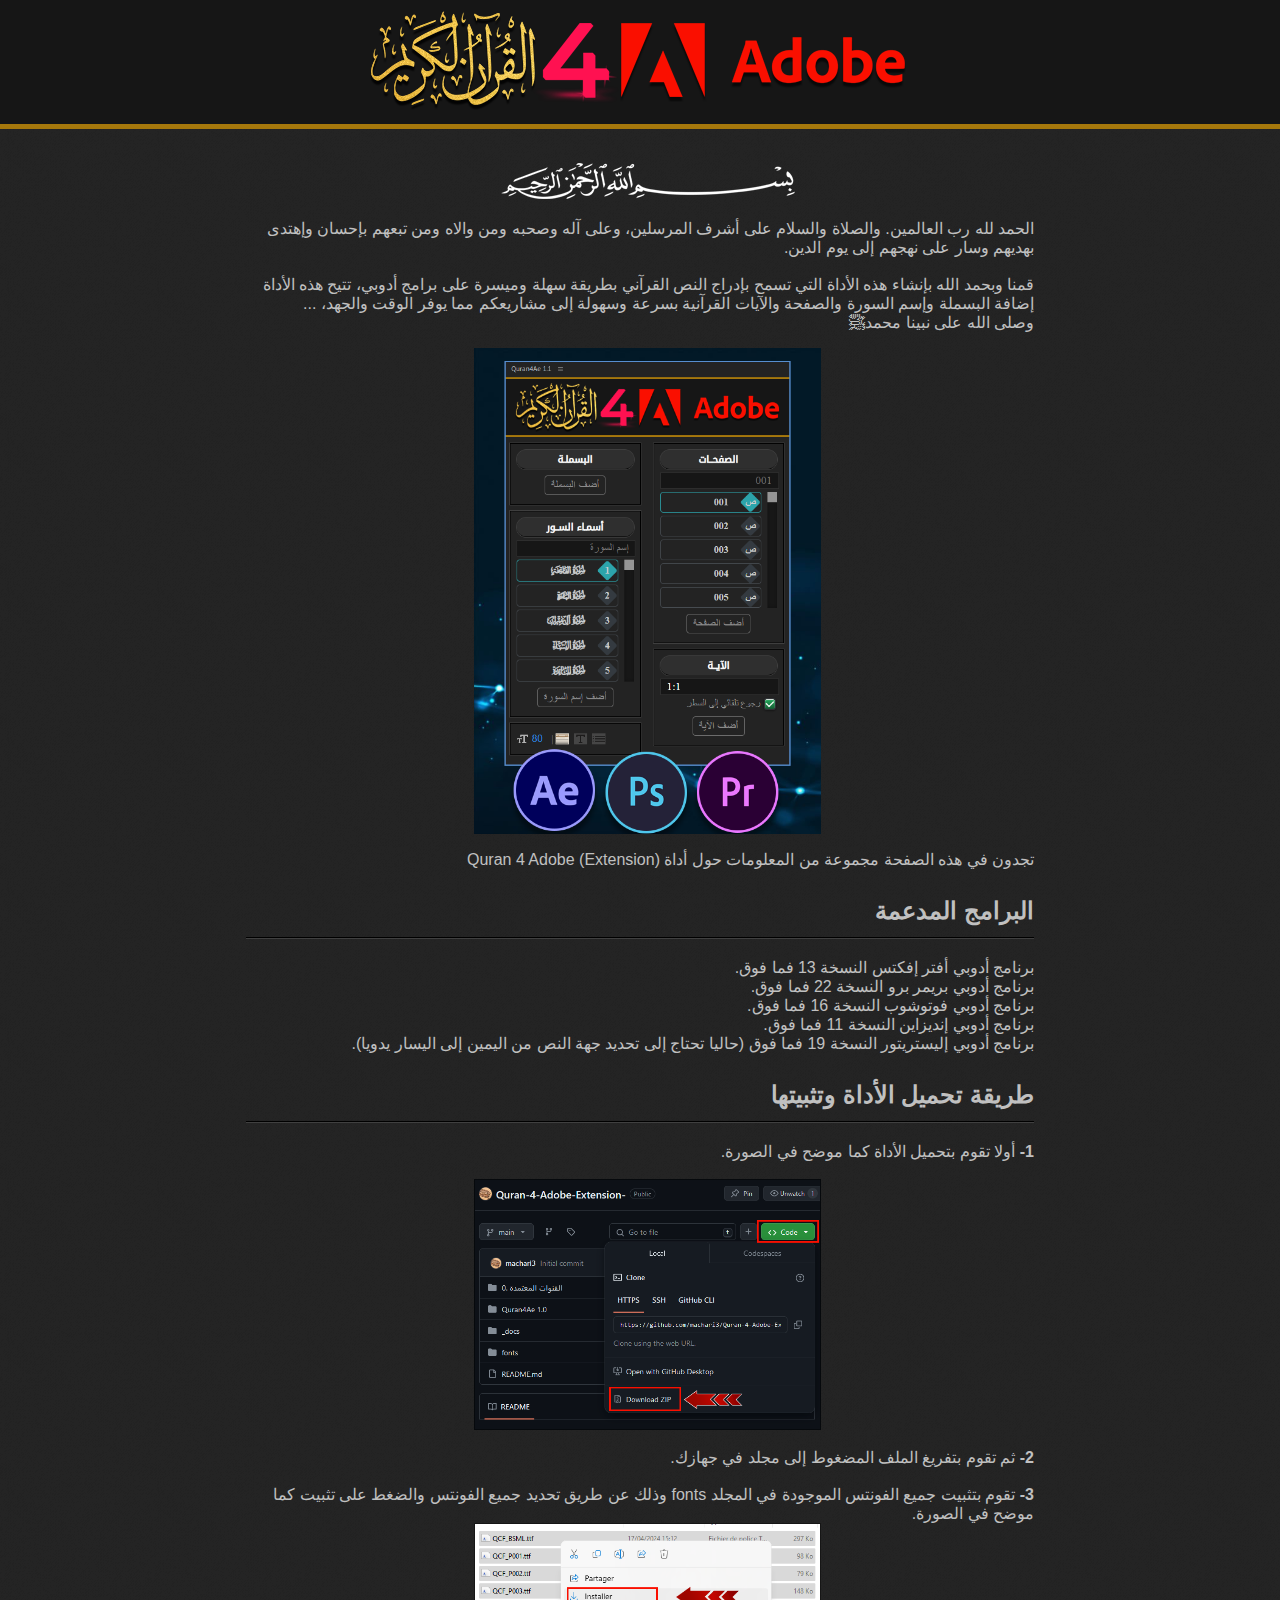
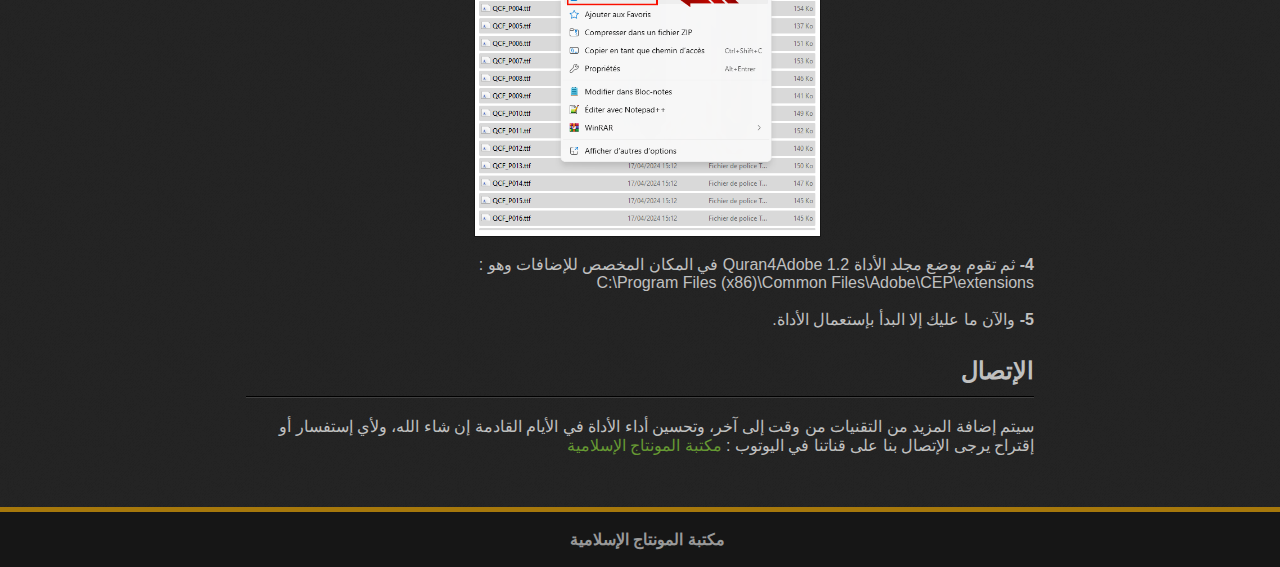
<file: _docs/index.html>
<!DOCTYPE html>
<html dir="rtl" lang="ar">
	<head>
		<!-- META -->
		<meta charset="utf-8">
		<title></title>
		<meta content="width=device-width, initial-scale=1.0" name="viewport"/>
		<meta content="" name="description"/>
		<!-- CSS -->
		<link href="css/style.css" rel="stylesheet" type="text/css">
	</head>
	<body>
		<!-- Header -->
		<div id="header">
			<a href="#" title="">
			<img alt="Quran4Adobe" src="images/Quran4Adobe-logo.png"></a>
		</div>
		
		<!-- container -->
		<div class="container">
			<p>
				<br>
				<span class="center"><img src="images/basmala.png" alt="البسملة" width="294" height="36"></span>
			</p>
			<p>
				الحمد لله رب العالمين. والصلاة والسلام على أشرف المرسلين، وعلى آله وصحبه ومن والاه ومن تبعهم بإحسان وإهتدى بهديهم وسار على نهجهم إلى يوم الدين.
				<br><br>
				قمنا وبحمد الله بإنشاء هذه الأداة التي تسمح بإدراج النص القرآني بطريقة سهلة وميسرة على برامج أدوبي، تتيح هذه الأداة إضافة البسملة وإسم السورة والصفحة والآيات القرآنية بسرعة وسهولة إلى مشاريعكم مما يوفر الوقت والجهد، ... وصلى الله على نبينا محمدﷺ
			</p>
			<p>
				<img alt="Quran4Adobe" class="screenshot center" src="images/Quran4Adobe_cs.png">
				<p>
					تجدون في هذه الصفحة مجموعة من المعلومات حول أداة Quran 4 Adobe (Extension)  
				</p>
				
				<header class="right-side-header"><h2>البرامج المدعمة</h2></header>
				<p>برنامج أدوبي أفتر إفكتس النسخة 13 فما فوق.<br>
برنامج أدوبي بريمر برو النسخة 22 فما فوق.<br>
برنامج أدوبي فوتوشوب  النسخة 16 فما فوق.<br>
برنامج أدوبي إنديزاين النسخة 11 فما فوق.<br>
برنامج أدوبي إليستريتور النسخة 19 فما فوق (حاليا تحتاج إلى تحديد جهة النص من اليمين إلى اليسار يدويا).


					
					</p>
				
				<header class="right-side-header"><h2>طريقة تحميل الأداة وتثبيتها</h2></header>
				<p>
					<b>1-</b> أولا تقوم بتحميل الأداة كما موضح في الصورة.<br><br>
					<img alt="fonts" class="screenshot center" src="images/download.png"><br>
					
					<b>2-</b> ثم تقوم بتفريغ الملف المضغوط إلى مجلد في جهازك.<br><br>
					
					<b>3-</b> تقوم بتثبيت جميع الفونتس الموجودة في المجلد fonts وذلك عن طريق تحديد جميع الفونتس والضغط على تثبيت كما موضح في الصورة.
					<br><img alt="fonts" class="screenshot center" src="images/installe-fonts.png"><br>
					
					
					<b>4-</b> ثم تقوم بوضع مجلد الأداة Quran4Adobe 1.2 في المكان المخصص للإضافات وهو : <br>
					C:\Program Files (x86)\Common Files\Adobe\CEP\extensions<br><br>
					<b>5-</b> والآن ما عليك إلا البدأ بإستعمال الأداة.
				</p>
				
				<header class="right-side-header"><h2>الإتصال</h2></header>
				<p>
					سيتم إضافة المزيد من التقنيات من وقت إلى آخر، وتحسين أداء الأداة في الأيام القادمة إن شاء الله، ولأي إستفسار أو إقتراح يرجى الإتصال بنا على قناتنا في اليوتوب :  
					<a href="https://www.youtube.com/channel/UCMtD6dqLIwEhoB4w3HAU-4Q">مكتبة المونتاج الإسلامية</a>
				</p>
				
			</div>
			<br><br>
			<div id="footer">
				<p><b>مكتبة المونتاج الإسلامية</b></p>
			</div>
		</body>
	</html>
</file>
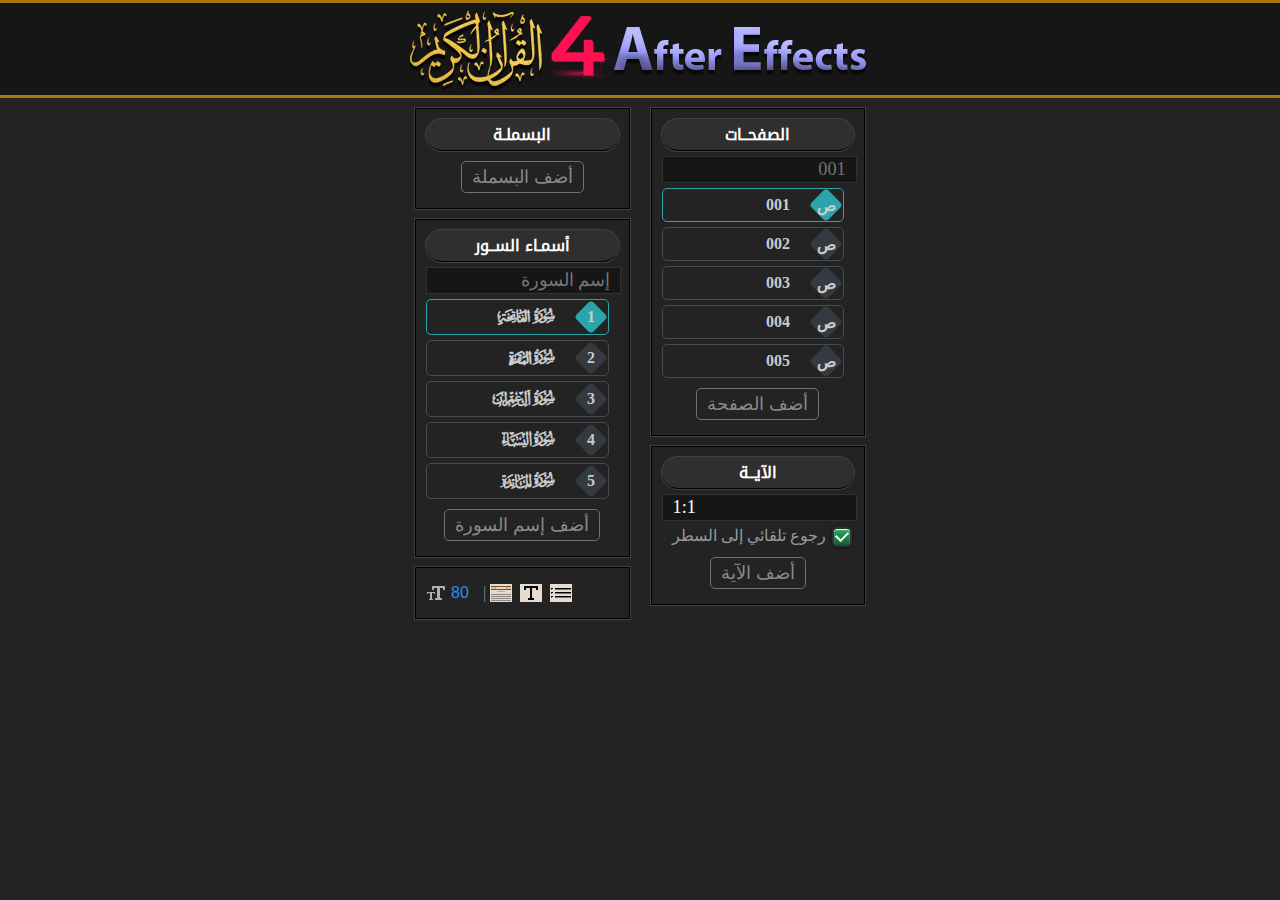
<file: Quran4Adobe 1.1/index.html>
<!--
	/*
	* بِسْمِ اللَّـهِ الرَّحْمَـٰنِ الرَّحِيمِ
	* In the name of Allah, Most Gracious, Most Merciful
	* 
	* Quran4Adobe Extension V1.1:
	* الأداة عبارة عن إضافة لبرنامج الأفتر ايفكتس والبريمر برو والفوتوشوب تتيح للمستخدمين 
	* إضافة الصفحات والآيات وأسماء السور القرآنية بسهولة إلى مشاريعهم
	* مما يوفر الوقت والجهد ... وصلى الله على نبينا محمدﷺ
	*  
	* الأداة مفتوحة المصدر وسيتم تحسينها والتعديل عليها في الأيام القادمة إن شاء الله
	* ولهذا كل مقترحاتكم ودعمكم مرحب به
	*
	* @link          https://github.com/machari3/Quran-4-Adobe-Extension-    Quran 4 Adobe Extension Project.
	* @version 1.1
	*
	* نشكر القائمين على مشروع قرآن دوت كوم، حيث لم يكن هذا المشروع ممكنًا 
	* بدون الإعتماد على مشاريعهم مفتوحة المصدر لإنتاج هذه الأداة
	* https://quran.com/
	* https://github.com/quran
	*
	*/ 
--->
<!DOCTYPE html>
<html>
	<head>
		<!-- META -->
		<meta http-equiv="Cache-Control" content="no-cache, no-store, must-revalidate">
		<meta http-equiv="Pragma" content="no-cache">
		<meta http-equiv="Expires" content="0">
		<meta charset="UTF-8">
		<!-- CSS -->
		<link href="./css/fonts.css" rel="stylesheet">
		<link href="./css/styles.css" rel="stylesheet">
		<!-- Javascript -->
		<script src="./lib/CSInterface.js"></script>
		<script src="./lib/jquery-3.7.1.min.js"></script>
		<script>
			const csInterface = new CSInterface(); // Create CSInterface object once
			var hostEnv = csInterface.getHostEnvironment();
            var appName = hostEnv.appName;
			const extensionRoot = csInterface.getSystemPath(SystemPath.EXTENSION);
			
			function loadJSX(fileName, cb) {
				let jsxFolderPath = extensionRoot + "/jsx/";
				csInterface.evalScript('$.evalFile("' + jsxFolderPath + fileName + '")', cb);
			}	
			
			loadJSX('data.jsx');
			
			switch(appName) {
				case "AEFT":
				loadJSX('app-aeft.jsx');
				break;
				
				case "PPRO":	
				loadJSX('app-ppro.jsx');
				break;
				
				case "PHSP":
				case "PHXS":
				loadJSX('app-phsp.jsx');
				break;
			}
			
			// Set the script path to app.jsx
			csInterface.evalScript('setScriptPath("' + extensionRoot + '")');
		</script>
	</head>
	<body>
		<!-- Application Main -->
		<div class="application-main"> 
			<div class="header">
				<img id="header-image" src="images/Quran4AEFT.png" width="470" height="86" alt="Quran4Ae">
			</div>
			<!-- Application Main content-->
			<div class="application-main-content">
				<!-- Left group-->
				<div class="left-group">
					
					<!-- panel البسملة -->
					<div class="panel">
						<h3 class="panelTitle">البسملـة</h3>
						<button id="addBasmalaButton" class="button">أضف البسملة</button>
					</div> <!-- END panel البسملة -->
					
					<!-- panel أسماء السور -->
					<div class="panel">
						<h3 class="panelTitle">أسمـاء الســور</h3>
						<label for="searchInput"></label><input type="text" id="searchInput" class="inputField" dir="rtl" placeholder="إسم السورة" autocomplete="off">
						<div class="scrollable-container style-1">
							<div id="surah-list" class="force-overflow">
								<div class="surah-container selected">
									<div class="surah">
										<div class="surah-number" style="background-color: #2ca4ab;"><span>1</span></div>
										<div class="surah-name">سورة الفاتحة</div>
										<div class="surah-arabic-name"><span>001 surah</span></div>
									</div>
								</div>
								<div class="surah-container">
									<div class="surah">
										<div class="surah-number"><span>2</span></div>
										<div class="surah-name">سورة البقرة</div>
										<div class="surah-arabic-name"><span>002 surah</span></div>
									</div>
								</div>
								<div class="surah-container">
									<div class="surah">
										<div class="surah-number"><span>3</span></div>
										<div class="surah-name">سورة آل عمران</div>
										<div class="surah-arabic-name"><span>003 surah</span></div>
									</div>
								</div>
								<div class="surah-container">
									<div class="surah">
										<div class="surah-number"><span>4</span></div>
										<div class="surah-name">سورة النساء</div>
										<div class="surah-arabic-name"><span>004 surah</span></div>
									</div>
								</div>
								<div class="surah-container">
									<div class="surah">
										<div class="surah-number"><span>5</span></div>
										<div class="surah-name">سورة المائدة</div>
										<div class="surah-arabic-name"><span>005 surah</span></div>
									</div>
								</div>
								<div class="surah-container">
									<div class="surah">
										<div class="surah-number"><span>6</span></div>
										<div class="surah-name">سورة الأنعام</div>
										<div class="surah-arabic-name"><span>006 surah</span></div>
									</div>
								</div>
								<div class="surah-container">
									<div class="surah">
										<div class="surah-number"><span>7</span></div>
										<div class="surah-name">سورة الأعراف</div>
										<div class="surah-arabic-name"><span>007 surah</span></div>
									</div>
								</div>
								<div class="surah-container">
									<div class="surah">
										<div class="surah-number"><span>8</span></div>
										<div class="surah-name">سورة الأنفال</div>
										<div class="surah-arabic-name"><span>008 surah</span></div>
									</div>
								</div>
								<div class="surah-container">
									<div class="surah">
										<div class="surah-number"><span>9</span></div>
										<div class="surah-name">سورة التوبة</div>
										<div class="surah-arabic-name"><span>009 surah</span></div>
									</div>
								</div>
								<div class="surah-container">
									<div class="surah">
										<div class="surah-number"><span>10</span></div>
										<div class="surah-name">سورة يونس</div>
										<div class="surah-arabic-name"><span>010 surah</span></div>
									</div>
								</div>
								<div class="surah-container">
									<div class="surah">
										<div class="surah-number"><span>11</span></div>
										<div class="surah-name">سورة هود</div>
										<div class="surah-arabic-name"><span>011 surah</span></div>
									</div>
								</div>
								<div class="surah-container">
									<div class="surah">
										<div class="surah-number"><span>12</span></div>
										<div class="surah-name">سورة يوسف</div>
										<div class="surah-arabic-name"><span>012 surah</span></div>
									</div>
								</div>
								<div class="surah-container">
									<div class="surah">
										<div class="surah-number"><span>13</span></div>
										<div class="surah-name">سورة الرعد</div>
										<div class="surah-arabic-name"><span>013 surah</span></div>
									</div>
								</div>
								<div class="surah-container">
									<div class="surah">
										<div class="surah-number"><span>14</span></div>
										<div class="surah-name">سورة إبراهيم</div>
										<div class="surah-arabic-name"><span>014 surah</span></div>
									</div>
								</div>
								<div class="surah-container">
									<div class="surah">
										<div class="surah-number"><span>15</span></div>
										<div class="surah-name">سورة الحجر</div>
										<div class="surah-arabic-name"><span>015 surah</span></div>
									</div>
								</div>
								<div class="surah-container">
									<div class="surah">
										<div class="surah-number"><span>16</span></div>
										<div class="surah-name">سورة النحل</div>
										<div class="surah-arabic-name"><span>016 surah</span></div>
									</div>
								</div>
								<div class="surah-container">
									<div class="surah">
										<div class="surah-number"><span>17</span></div>
										<div class="surah-name">سورة الإسراء</div>
										<div class="surah-arabic-name"><span>017 surah</span></div>
									</div>
								</div>
								<div class="surah-container">
									<div class="surah">
										<div class="surah-number"><span>18</span></div>
										<div class="surah-name">سورة الكهف</div>
										<div class="surah-arabic-name"><span>018 surah</span></div>
									</div>
								</div>
								<div class="surah-container">
									<div class="surah">
										<div class="surah-number"><span>19</span></div>
										<div class="surah-name">سورة مريم</div>
										<div class="surah-arabic-name"><span>019 surah</span></div>
									</div>
								</div>
								<div class="surah-container">
									<div class="surah">
										<div class="surah-number"><span>20</span></div>
										<div class="surah-name">سورة طه</div>
										<div class="surah-arabic-name"><span>020 surah</span></div>
									</div>
								</div>
								<div class="surah-container">
									<div class="surah">
										<div class="surah-number"><span>21</span></div>
										<div class="surah-name">سورة الأنبياء</div>
										<div class="surah-arabic-name"><span>021 surah</span></div>
									</div>
								</div>
								<div class="surah-container">
									<div class="surah">
										<div class="surah-number"><span>22</span></div>
										<div class="surah-name">سورة الحج</div>
										<div class="surah-arabic-name"><span>022 surah</span></div>
									</div>
								</div>
								<div class="surah-container">
									<div class="surah">
										<div class="surah-number"><span>23</span></div>
										<div class="surah-name">سورة المؤمنون</div>
										<div class="surah-arabic-name"><span>023 surah</span></div>
									</div>
								</div>
								<div class="surah-container">
									<div class="surah">
										<div class="surah-number"><span>24</span></div>
										<div class="surah-name">سورة النور</div>
										<div class="surah-arabic-name"><span>024 surah</span></div>
									</div>
								</div>
								<div class="surah-container">
									<div class="surah">
										<div class="surah-number"><span>25</span></div>
										<div class="surah-name">سورة الفرقان</div>
										<div class="surah-arabic-name"><span>025 surah</span></div>
									</div>
								</div>
								<div class="surah-container">
									<div class="surah">
										<div class="surah-number"><span>26</span></div>
										<div class="surah-name">سورة الشعراء</div>
										<div class="surah-arabic-name"><span>026 surah</span></div>
									</div>
								</div>
								<div class="surah-container">
									<div class="surah">
										<div class="surah-number"><span>27</span></div>
										<div class="surah-name">سورة النمل</div>
										<div class="surah-arabic-name"><span>027 surah</span></div>
									</div>
								</div>
								<div class="surah-container">
									<div class="surah">
										<div class="surah-number"><span>28</span></div>
										<div class="surah-name">سورة القصص</div>
										<div class="surah-arabic-name"><span>028 surah</span></div>
									</div>
								</div>
								<div class="surah-container">
									<div class="surah">
										<div class="surah-number"><span>29</span></div>
										<div class="surah-name">سورة العنكبوت</div>
										<div class="surah-arabic-name"><span>029 surah</span></div>
									</div>
								</div>
								<div class="surah-container">
									<div class="surah">
										<div class="surah-number"><span>30</span></div>
										<div class="surah-name">سورة الروم</div>
										<div class="surah-arabic-name"><span>030 surah</span></div>
									</div>
								</div>
								<div class="surah-container">
									<div class="surah">
										<div class="surah-number"><span>31</span></div>
										<div class="surah-name">سورة لقمان</div>
										<div class="surah-arabic-name"><span>031 surah</span></div>
									</div>
								</div>
								<div class="surah-container">
									<div class="surah">
										<div class="surah-number"><span>32</span></div>
										<div class="surah-name">سورة السجدة</div>
										<div class="surah-arabic-name"><span>032 surah</span></div>
									</div>
								</div>
								<div class="surah-container">
									<div class="surah">
										<div class="surah-number"><span>33</span></div>
										<div class="surah-name">سورة الأحزاب</div>
										<div class="surah-arabic-name"><span>033 surah</span></div>
									</div>
								</div>
								<div class="surah-container">
									<div class="surah">
										<div class="surah-number"><span>34</span></div>
										<div class="surah-name">سورة سبأ</div>
										<div class="surah-arabic-name"><span>034 surah</span></div>
									</div>
								</div>
								<div class="surah-container">
									<div class="surah">
										<div class="surah-number"><span>35</span></div>
										<div class="surah-name">سورة فاطر</div>
										<div class="surah-arabic-name"><span>035 surah</span></div>
									</div>
								</div>
								<div class="surah-container">
									<div class="surah">
										<div class="surah-number"><span>36</span></div>
										<div class="surah-name">سورة يس</div>
										<div class="surah-arabic-name"><span>036 surah</span></div>
									</div>
								</div>
								<div class="surah-container">
									<div class="surah">
										<div class="surah-number"><span>37</span></div>
										<div class="surah-name">سورة الصافات</div>
										<div class="surah-arabic-name"><span>037 surah</span></div>
									</div>
								</div>
								<div class="surah-container">
									<div class="surah">
										<div class="surah-number"><span>38</span></div>
										<div class="surah-name">سورة ص</div>
										<div class="surah-arabic-name"><span>038 surah</span></div>
									</div>
								</div>
								<div class="surah-container">
									<div class="surah">
										<div class="surah-number"><span>39</span></div>
										<div class="surah-name">سورة الزمر</div>
										<div class="surah-arabic-name"><span>039 surah</span></div>
									</div>
								</div>
								<div class="surah-container">
									<div class="surah">
										<div class="surah-number"><span>40</span></div>
										<div class="surah-name">سورة غافر</div>
										<div class="surah-arabic-name"><span>040 surah</span></div>
									</div>
								</div>
								<div class="surah-container">
									<div class="surah">
										<div class="surah-number"><span>41</span></div>
										<div class="surah-name">سورة فصلت</div>
										<div class="surah-arabic-name"><span>041 surah</span></div>
									</div>
								</div>
								<div class="surah-container">
									<div class="surah">
										<div class="surah-number"><span>42</span></div>
										<div class="surah-name">سورة الشورى</div>
										<div class="surah-arabic-name"><span>042 surah</span></div>
									</div>
								</div>
								<div class="surah-container">
									<div class="surah">
										<div class="surah-number"><span>43</span></div>
										<div class="surah-name">سورة الزخرف</div>
										<div class="surah-arabic-name"><span>043 surah</span></div>
									</div>
								</div>
								<div class="surah-container">
									<div class="surah">
										<div class="surah-number"><span>44</span></div>
										<div class="surah-name">سورة الدخان</div>
										<div class="surah-arabic-name"><span>044 surah</span></div>
									</div>
								</div>
								<div class="surah-container">
									<div class="surah">
										<div class="surah-number"><span>45</span></div>
										<div class="surah-name">سورة الجاثية</div>
										<div class="surah-arabic-name"><span>045 surah</span></div>
									</div>
								</div>
								<div class="surah-container">
									<div class="surah">
										<div class="surah-number"><span>46</span></div>
										<div class="surah-name">سورة الأحقاف</div>
										<div class="surah-arabic-name"><span>046 surah</span></div>
									</div>
								</div>
								<div class="surah-container">
									<div class="surah">
										<div class="surah-number"><span>47</span></div>
										<div class="surah-name">سورة محمد</div>
										<div class="surah-arabic-name"><span>047 surah</span></div>
									</div>
								</div>
								<div class="surah-container">
									<div class="surah">
										<div class="surah-number"><span>48</span></div>
										<div class="surah-name">سورة الفتح</div>
										<div class="surah-arabic-name"><span>048 surah</span></div>
									</div>
								</div>
								<div class="surah-container">
									<div class="surah">
										<div class="surah-number"><span>49</span></div>
										<div class="surah-name">سورة الحجرات</div>
										<div class="surah-arabic-name"><span>049 surah</span></div>
									</div>
								</div>
								<div class="surah-container">
									<div class="surah">
										<div class="surah-number"><span>50</span></div>
										<div class="surah-name">سورة ق</div>
										<div class="surah-arabic-name"><span>050 surah</span></div>
									</div>
								</div>
								<div class="surah-container">
									<div class="surah">
										<div class="surah-number"><span>51</span></div>
										<div class="surah-name">سورة الذاريات</div>
										<div class="surah-arabic-name"><span>051 surah</span></div>
									</div>
								</div>
								<div class="surah-container">
									<div class="surah">
										<div class="surah-number"><span>52</span></div>
										<div class="surah-name">سورة الطور</div>
										<div class="surah-arabic-name"><span>052 surah</span></div>
									</div>
								</div>
								<div class="surah-container">
									<div class="surah">
										<div class="surah-number"><span>53</span></div>
										<div class="surah-name">سورة النجم</div>
										<div class="surah-arabic-name"><span>053 surah</span></div>
									</div>
								</div>
								<div class="surah-container">
									<div class="surah">
										<div class="surah-number"><span>54</span></div>
										<div class="surah-name">سورة القمر</div>
										<div class="surah-arabic-name"><span>054 surah</span></div>
									</div>
								</div>
								<div class="surah-container">
									<div class="surah">
										<div class="surah-number"><span>55</span></div>
										<div class="surah-name">سورة الرحمن</div>
										<div class="surah-arabic-name"><span>055 surah</span></div>
									</div>
								</div>
								<div class="surah-container">
									<div class="surah">
										<div class="surah-number"><span>56</span></div>
										<div class="surah-name">سورة الواقعة</div>
										<div class="surah-arabic-name"><span>056 surah</span></div>
									</div>
								</div>
								<div class="surah-container">
									<div class="surah">
										<div class="surah-number"><span>57</span></div>
										<div class="surah-name">سورة الحديد</div>
										<div class="surah-arabic-name"><span>057 surah</span></div>
									</div>
								</div>
								<div class="surah-container">
									<div class="surah">
										<div class="surah-number"><span>58</span></div>
										<div class="surah-name">سورة المجادلة</div>
										<div class="surah-arabic-name"><span>058 surah</span></div>
									</div>
								</div>
								<div class="surah-container">
									<div class="surah">
										<div class="surah-number"><span>59</span></div>
										<div class="surah-name">سورة الحشر</div>
										<div class="surah-arabic-name"><span>059 surah</span></div>
									</div>
								</div>
								<div class="surah-container">
									<div class="surah">
										<div class="surah-number"><span>60</span></div>
										<div class="surah-name">سورة الممتحنة</div>
										<div class="surah-arabic-name"><span>060 surah</span></div>
									</div>
								</div>
								<div class="surah-container">
									<div class="surah">
										<div class="surah-number"><span>61</span></div>
										<div class="surah-name">سورة الصف</div>
										<div class="surah-arabic-name"><span>061 surah</span></div>
									</div>
								</div>
								<div class="surah-container">
									<div class="surah">
										<div class="surah-number"><span>62</span></div>
										<div class="surah-name">سورة الجمعة</div>
										<div class="surah-arabic-name"><span>062 surah</span></div>
									</div>
								</div>
								<div class="surah-container">
									<div class="surah">
										<div class="surah-number"><span>63</span></div>
										<div class="surah-name">سورة المنافقون</div>
										<div class="surah-arabic-name"><span>063 surah</span></div>
									</div>
								</div>
								<div class="surah-container">
									<div class="surah">
										<div class="surah-number"><span>64</span></div>
										<div class="surah-name">سورة التغابن</div>
										<div class="surah-arabic-name"><span>064 surah</span></div>
									</div>
								</div>
								<div class="surah-container">
									<div class="surah">
										<div class="surah-number"><span>65</span></div>
										<div class="surah-name">سورة الطلاق</div>
										<div class="surah-arabic-name"><span>065 surah</span></div>
									</div>
								</div>
								<div class="surah-container">
									<div class="surah">
										<div class="surah-number"><span>66</span></div>
										<div class="surah-name">سورة التحريم</div>
										<div class="surah-arabic-name"><span>066 surah</span></div>
									</div>
								</div>
								<div class="surah-container">
									<div class="surah">
										<div class="surah-number"><span>67</span></div>
										<div class="surah-name">سورة الملك</div>
										<div class="surah-arabic-name"><span>067 surah</span></div>
									</div>
								</div>
								<div class="surah-container">
									<div class="surah">
										<div class="surah-number"><span>68</span></div>
										<div class="surah-name">سورة القلم</div>
										<div class="surah-arabic-name"><span>068 surah</span></div>
									</div>
								</div>
								<div class="surah-container">
									<div class="surah">
										<div class="surah-number"><span>69</span></div>
										<div class="surah-name">سورة الحاقة</div>
										<div class="surah-arabic-name"><span>069 surah</span></div>
									</div>
								</div>
								<div class="surah-container">
									<div class="surah">
										<div class="surah-number"><span>70</span></div>
										<div class="surah-name">سورة المعارج</div>
										<div class="surah-arabic-name"><span>070 surah</span></div>
									</div>
								</div>
								<div class="surah-container">
									<div class="surah">
										<div class="surah-number"><span>71</span></div>
										<div class="surah-name">سورة نوح</div>
										<div class="surah-arabic-name"><span>071 surah</span></div>
									</div>
								</div>
								<div class="surah-container">
									<div class="surah">
										<div class="surah-number"><span>72</span></div>
										<div class="surah-name">سورة الجن</div>
										<div class="surah-arabic-name"><span>072 surah</span></div>
									</div>
								</div>
								<div class="surah-container">
									<div class="surah">
										<div class="surah-number"><span>73</span></div>
										<div class="surah-name">سورة المزمل</div>
										<div class="surah-arabic-name"><span>073 surah</span></div>
									</div>
								</div>
								<div class="surah-container">
									<div class="surah">
										<div class="surah-number"><span>74</span></div>
										<div class="surah-name">سورة المدثر</div>
										<div class="surah-arabic-name"><span>074 surah</span></div>
									</div>
								</div>
								<div class="surah-container">
									<div class="surah">
										<div class="surah-number"><span>75</span></div>
										<div class="surah-name">سورة القيامة</div>
										<div class="surah-arabic-name"><span>075 surah</span></div>
									</div>
								</div>
								<div class="surah-container">
									<div class="surah">
										<div class="surah-number"><span>76</span></div>
										<div class="surah-name">سورة الإنسان</div>
										<div class="surah-arabic-name"><span>076 surah</span></div>
									</div>
								</div>
								<div class="surah-container">
									<div class="surah">
										<div class="surah-number"><span>77</span></div>
										<div class="surah-name">سورة المرسلات</div>
										<div class="surah-arabic-name"><span>077 surah</span></div>
									</div>
								</div>
								<div class="surah-container">
									<div class="surah">
										<div class="surah-number"><span>78</span></div>
										<div class="surah-name">سورة النبأ</div>
										<div class="surah-arabic-name"><span>078 surah</span></div>
									</div>
								</div>
								<div class="surah-container">
									<div class="surah">
										<div class="surah-number"><span>79</span></div>
										<div class="surah-name">سورة النازعات</div>
										<div class="surah-arabic-name"><span>079 surah</span></div>
									</div>
								</div>
								<div class="surah-container">
									<div class="surah">
										<div class="surah-number"><span>80</span></div>
										<div class="surah-name">سورة عبس</div>
										<div class="surah-arabic-name"><span>080 surah</span></div>
									</div>
								</div>
								<div class="surah-container">
									<div class="surah">
										<div class="surah-number"><span>81</span></div>
										<div class="surah-name">سورة التكوير</div>
										<div class="surah-arabic-name"><span>081 surah</span></div>
									</div>
								</div>
								<div class="surah-container">
									<div class="surah">
										<div class="surah-number"><span>82</span></div>
										<div class="surah-name">سورة الانفطار</div>
										<div class="surah-arabic-name"><span>082 surah</span></div>
									</div>
								</div>
								<div class="surah-container">
									<div class="surah">
										<div class="surah-number"><span>83</span></div>
										<div class="surah-name">سورة المطففين</div>
										<div class="surah-arabic-name"><span>083 surah</span></div>
									</div>
								</div>
								<div class="surah-container">
									<div class="surah">
										<div class="surah-number"><span>84</span></div>
										<div class="surah-name">سورة الانشقاق</div>
										<div class="surah-arabic-name"><span>084 surah</span></div>
									</div>
								</div>
								<div class="surah-container">
									<div class="surah">
										<div class="surah-number"><span>85</span></div>
										<div class="surah-name">سورة البروج</div>
										<div class="surah-arabic-name"><span>085 surah</span></div>
									</div>
								</div>
								<div class="surah-container">
									<div class="surah">
										<div class="surah-number"><span>86</span></div>
										<div class="surah-name">سورة الطارق</div>
										<div class="surah-arabic-name"><span>086 surah</span></div>
									</div>
								</div>
								<div class="surah-container">
									<div class="surah">
										<div class="surah-number"><span>87</span></div>
										<div class="surah-name">سورة الأعلى</div>
										<div class="surah-arabic-name"><span>087 surah</span></div>
									</div>
								</div>
								<div class="surah-container">
									<div class="surah">
										<div class="surah-number"><span>88</span></div>
										<div class="surah-name">سورة الغاشية</div>
										<div class="surah-arabic-name"><span>088 surah</span></div>
									</div>
								</div>
								<div class="surah-container">
									<div class="surah">
										<div class="surah-number"><span>89</span></div>
										<div class="surah-name">سورة الفجر</div>
										<div class="surah-arabic-name"><span>089 surah</span></div>
									</div>
								</div>
								<div class="surah-container">
									<div class="surah">
										<div class="surah-number"><span>90</span></div>
										<div class="surah-name">سورة البلد</div>
										<div class="surah-arabic-name"><span>090 surah</span></div>
									</div>
								</div>
								<div class="surah-container">
									<div class="surah">
										<div class="surah-number"><span>91</span></div>
										<div class="surah-name">سورة الشمس</div>
										<div class="surah-arabic-name"><span>091 surah</span></div>
									</div>
								</div>
								<div class="surah-container">
									<div class="surah">
										<div class="surah-number"><span>92</span></div>
										<div class="surah-name">سورة الليل</div>
										<div class="surah-arabic-name"><span>092 surah</span></div>
									</div>
								</div>
								<div class="surah-container">
									<div class="surah">
										<div class="surah-number"><span>93</span></div>
										<div class="surah-name">سورة الضحى</div>
										<div class="surah-arabic-name"><span>093 surah</span></div>
									</div>
								</div>
								<div class="surah-container">
									<div class="surah">
										<div class="surah-number"><span>94</span></div>
										<div class="surah-name">سورة الشرح</div>
										<div class="surah-arabic-name"><span>094 surah</span></div>
									</div>
								</div>
								<div class="surah-container">
									<div class="surah">
										<div class="surah-number"><span>95</span></div>
										<div class="surah-name">سورة التين</div>
										<div class="surah-arabic-name"><span>095 surah</span></div>
									</div>
								</div>
								<div class="surah-container">
									<div class="surah">
										<div class="surah-number"><span>96</span></div>
										<div class="surah-name">سورة العلق</div>
										<div class="surah-arabic-name"><span>096 surah</span></div>
									</div>
								</div>
								<div class="surah-container">
									<div class="surah">
										<div class="surah-number"><span>97</span></div>
										<div class="surah-name">سورة القدر</div>
										<div class="surah-arabic-name"><span>097 surah</span></div>
									</div>
								</div>
								<div class="surah-container">
									<div class="surah">
										<div class="surah-number"><span>98</span></div>
										<div class="surah-name">سورة البينة</div>
										<div class="surah-arabic-name"><span>098 surah</span></div>
									</div>
								</div>
								<div class="surah-container">
									<div class="surah">
										<div class="surah-number"><span>99</span></div>
										<div class="surah-name">سورة الزلزلة</div>
										<div class="surah-arabic-name"><span>099 surah</span></div>
									</div>
								</div>
								<div class="surah-container">
									<div class="surah">
										<div class="surah-number"><span>100</span></div>
										<div class="surah-name">سورة العاديات</div>
										<div class="surah-arabic-name"><span>100 surah</span></div>
									</div>
								</div>
								<div class="surah-container">
									<div class="surah">
										<div class="surah-number"><span>101</span></div>
										<div class="surah-name">سورة القارعة</div>
										<div class="surah-arabic-name"><span>101 surah</span></div>
									</div>
								</div>
								<div class="surah-container">
									<div class="surah">
										<div class="surah-number"><span>102</span></div>
										<div class="surah-name">سورة التكاثر</div>
										<div class="surah-arabic-name"><span>102 surah</span></div>
									</div>
								</div>
								<div class="surah-container">
									<div class="surah">
										<div class="surah-number"><span>103</span></div>
										<div class="surah-name">سورة العصر</div>
										<div class="surah-arabic-name"><span>103 surah</span></div>
									</div>
								</div>
								<div class="surah-container">
									<div class="surah">
										<div class="surah-number"><span>104</span></div>
										<div class="surah-name">سورة الهمزة</div>
										<div class="surah-arabic-name"><span>104 surah</span></div>
									</div>
								</div>
								<div class="surah-container">
									<div class="surah">
										<div class="surah-number"><span>105</span></div>
										<div class="surah-name">سورة الفيل</div>
										<div class="surah-arabic-name"><span>105 surah</span></div>
									</div>
								</div>
								<div class="surah-container">
									<div class="surah">
										<div class="surah-number"><span>106</span></div>
										<div class="surah-name">سورة قريش</div>
										<div class="surah-arabic-name"><span>106 surah</span></div>
									</div>
								</div>
								<div class="surah-container">
									<div class="surah">
										<div class="surah-number"><span>107</span></div>
										<div class="surah-name">سورة الماعون</div>
										<div class="surah-arabic-name"><span>107 surah</span></div>
									</div>
								</div>
								<div class="surah-container">
									<div class="surah">
										<div class="surah-number"><span>108</span></div>
										<div class="surah-name">سورة الكوثر</div>
										<div class="surah-arabic-name"><span>108 surah</span></div>
									</div>
								</div>
								<div class="surah-container">
									<div class="surah">
										<div class="surah-number"><span>109</span></div>
										<div class="surah-name">سورة الكافرون</div>
										<div class="surah-arabic-name"><span>109 surah</span></div>
									</div>
								</div>
								<div class="surah-container">
									<div class="surah">
										<div class="surah-number"><span>110</span></div>
										<div class="surah-name">سورة النصر</div>
										<div class="surah-arabic-name"><span>110 surah</span></div>
									</div>
								</div>
								<div class="surah-container">
									<div class="surah">
										<div class="surah-number"><span>111</span></div>
										<div class="surah-name">سورة المسد</div>
										<div class="surah-arabic-name"><span>111 surah</span></div>
									</div>
								</div>
								<div class="surah-container">
									<div class="surah">
										<div class="surah-number"><span>112</span></div>
										<div class="surah-name">سورة الإخلاص</div>
										<div class="surah-arabic-name"><span>112 surah</span></div>
									</div>
								</div>
								<div class="surah-container">
									<div class="surah">
										<div class="surah-number"><span>113</span></div>
										<div class="surah-name">سورة الفلق</div>
										<div class="surah-arabic-name"><span>113 surah</span></div>
									</div>
								</div>
								<div class="surah-container">
									<div class="surah">
										<div class="surah-number"><span>114</span></div>
										<div class="surah-name">سورة الناس</div>
										<div class="surah-arabic-name"><span>114 surah</span></div>
									</div>
								</div>
							</div>
						</div> <!--- END scrollable-container --->
						
						<button id="addSurahNameButton" class="button">أضف إسم السورة</button>
					</div> <!-- END panel أسماء السور -->
					
					<!-- panel العمليات -->
					<div class="panel">
						<div class="panel1">
							<img id="" class="" src="images/icons/text-size.png" width="22" height="30" alt="font-size" title="Set the font size">
							<div class="number-input">
								<input id="font-size" min="0" name="font-size" value="80" type="number">
							</div>
							|
							<img id="addBackground" class="icon iconEnabled" src="images/icons/background.png" width="30" height="30" alt="background" title="Add background">
							<img id="addTextBox" class="icon iconEnabled" src="images/icons/text-box.png" width="30" height="30" alt="text-box">
							<img id="addSeparateLines" class="icon iconEnabled" src="images/icons/separate-lines.png" width="30" height="30" alt="separate-lines">
						</div> <!-- END panel العمليات -->
						
					</div>
				</div> <!-- END Left group-->
				
				<div class="divider"></div>
				
				<!-- Right group-->
				<div class="right-group">
					
					<!-- panel الصفحات -->
					<div class="panel">
						<h3 class="panelTitle">الصفحــات</h3>
						<label for="searchPageInput"></label><input type="text" id="searchPageInput" class="inputField" placeholder="001" dir="rtl" autocomplete="off">
						
						<div id="pages-container" class="scrollable-container1 style-1">	
							<div class="page-container selected">
								<div class="page">
									<div class="page-arabic" style="background-color: #2ca4ab;"><span>ص</span></div>
									<div class="page-number"><span>001</span></div>
								</div>
							</div>
						</div>
						
						<button id="addPageButton" class="button" >أضف الصفحة</button>
					</div> <!-- END panel الصفحات -->
					
					<!-- panel الآية -->
					<div class="panel">
						<h3 class="panelTitle">الآيــة</h3>
						<label for="verseInputField"></label><input id="verseInputField" type="text" class="inputField" value="1:1">
						<div class="wrapper">
							<div class="custom_checkbox">
								<input type="checkbox" id="addLineBreaks" checked>
								<label for="addLineBreaks">رجوع تلقائي إلى السطر</label>
							</div>
						</div>
						<button id="addAyaButton" class="button">أضف الآية</button>
					</div> <!-- END panel الآية -->
					
				</div> <!-- End Right group-->
			</div> <!-- End Application Main content-->
		</div> <!-- End Application Main -->
		
		<!-- Javascript -->
		<script src="./js/app.js"></script>
		<script src="./js/events-aeft.js"></script>
		<script src="./js/events-ppro.js"></script>
		<script src="./js/events-phsp.js"></script>
	</body>
</html>
</file>
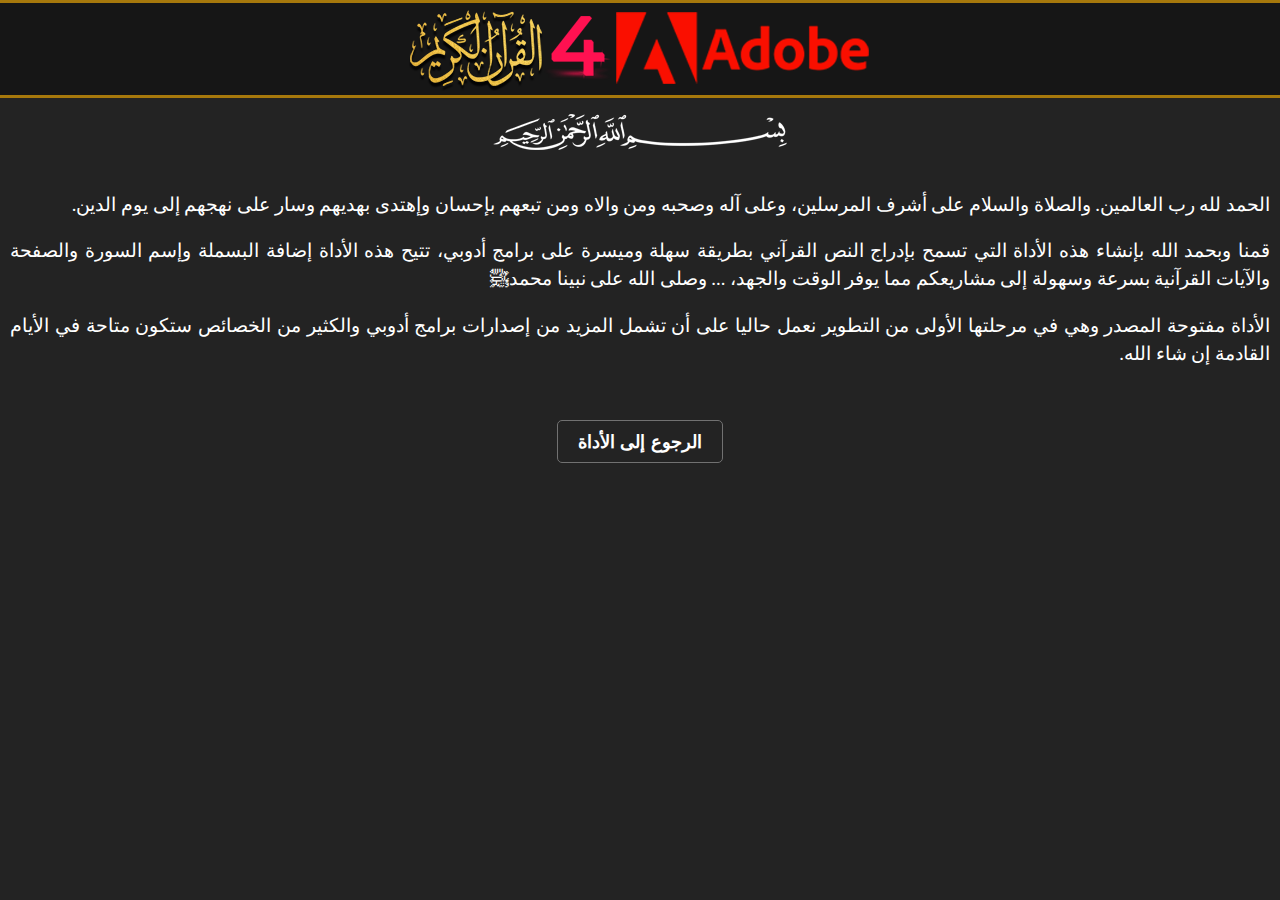
<file: Quran4Adobe 1.2/about.html>
<!DOCTYPE html>
<html>
	<head>
		<!-- META -->
		<meta http-equiv="Cache-Control" content="no-cache, no-store, must-revalidate">
		<meta http-equiv="Pragma" content="no-cache">
		<meta http-equiv="Expires" content="0">
		<meta charset="UTF-8">
		<!-- CSS -->
		<link href="./css/fonts.css" rel="stylesheet">
		<link href="./css/styles.css" rel="stylesheet">
		<!-- Javascript -->
		<script src="./lib/jquery-3.7.1.min.js"></script>
		<style>
			.back-to-index {
			padding: 10px 20px;
			margin: 10px;
			color: white;
			text-align: center;
			text-decoration: none;
			font-weight: bold;
			border-radius: 5px;
			}
			
			#arabic_about {
			margin: 10px;
			direction: rtl;
			line-height: 150%;
			font-family: "Times New Roman", serif;
			font-size: 14pt;
			text-align: justify;
			color: #fff;
			}
			
		</style>
		
	</head>
	<body>
		<!-- Application Main -->
		<div class="application-main"> 
			<div class="header">
				<img id="header-image" src="images/Quran4Adobe.png" width="470" height="86" alt="Quran4Ae">
			</div>
			<!-- Application Main content-->
			<p>
				<span class="center"><img src="images/basmala.png" alt="البسملة" width="294" height="36"></span>
				<br><br>
			</p>
			<div id="arabic_about">
				<p>
					الحمد لله رب العالمين. والصلاة والسلام على أشرف المرسلين، وعلى آله وصحبه ومن والاه ومن تبعهم بإحسان وإهتدى بهديهم وسار على نهجهم إلى يوم الدين.
				</p>
				<p>
					قمنا وبحمد الله بإنشاء هذه الأداة التي تسمح بإدراج النص القرآني بطريقة سهلة وميسرة على برامج أدوبي، تتيح هذه الأداة إضافة البسملة وإسم السورة والصفحة والآيات القرآنية بسرعة وسهولة إلى مشاريعكم مما يوفر الوقت والجهد، ... وصلى الله على نبينا محمدﷺ
				</p>
				<p>
					الأداة مفتوحة المصدر وهي في مرحلتها الأولى من التطوير نعمل حاليا على أن تشمل المزيد من إصدارات برامج أدوبي والكثير من الخصائص ستكون متاحة في الأيام القادمة إن شاء الله. 
				</p>
				<br>
			</div>		
			
			<p>
				<a href="index.html" class="button back-to-index">الرجوع إلى الأداة</a>
			</p>	
			
			
		</div> <!-- End Application Main -->
	</body>
</html>
</file>
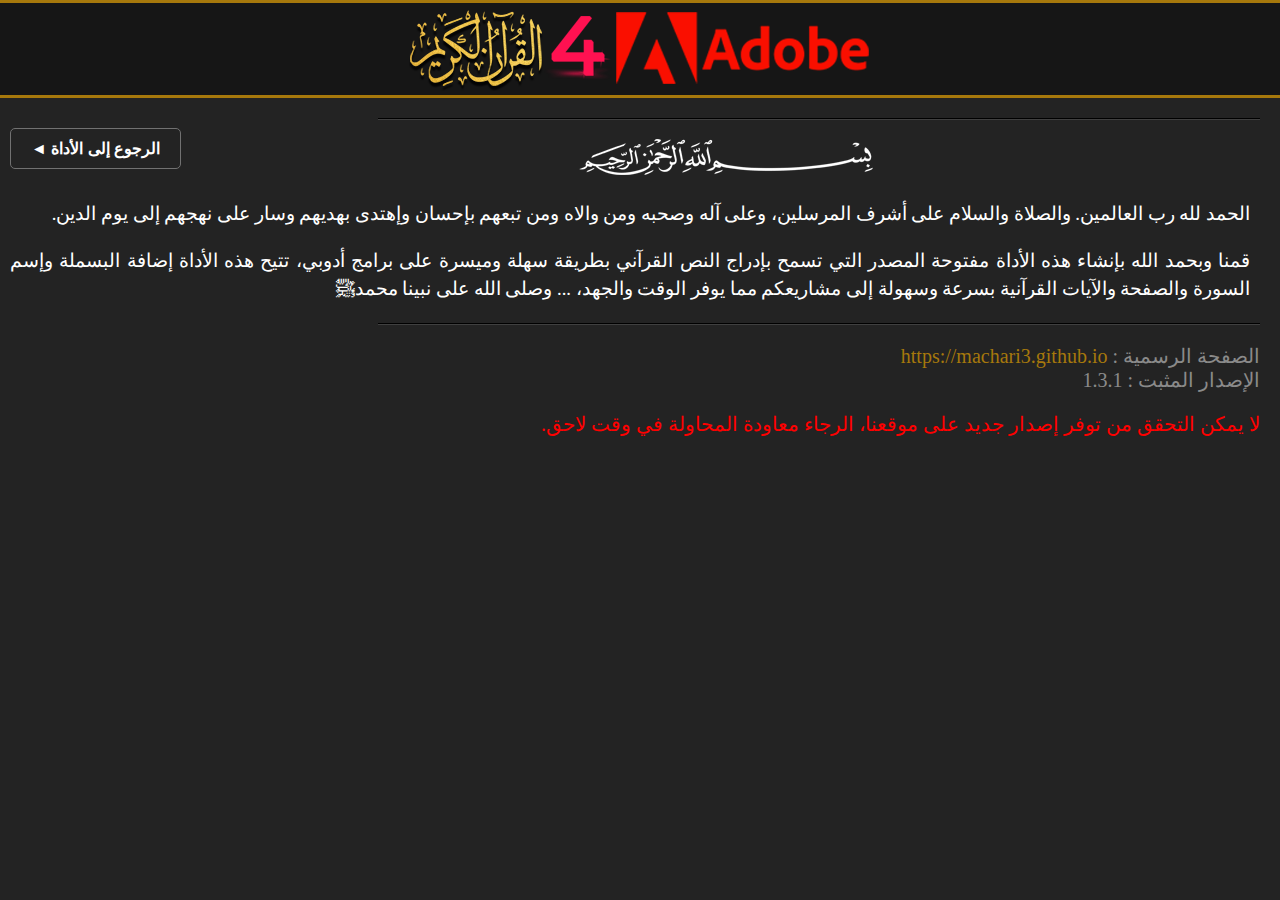
<file: Quran4Adobe 1.3.1/about.html>
<!DOCTYPE html>
<html>
	<head>
		<!-- META -->
		<meta http-equiv="Cache-Control" content="no-cache, no-store, must-revalidate">
		<meta http-equiv="Pragma" content="no-cache">
		<meta http-equiv="Expires" content="0">
		<meta charset="UTF-8">
		<!-- CSS -->
		<link href="./css/fonts.css" rel="stylesheet">
		<link href="./css/styles.css" rel="stylesheet">
		<!-- Javascript -->
		<script src="./lib/CSInterface.js"></script>
		<script src="./lib/jquery-3.7.1.min.js"></script>		
		<style>	
			#arabic_about {
			margin: 10px;
			direction: rtl;
			line-height: 150%;
			font-family: "Times New Roman", serif;
			font-size: 14pt;
			text-align: justify;
			color: #fff;
			}
		</style>	
	</head>
	<body>
		<!-- Application Main -->
		<div class="application-main"> 
			<div class="header">
				<img id="header-image" src="images/Quran4Adobe.png" width="470" height="86" alt="Quran4Ae">
			</div>
			<!-- Application Main content-->
			<div class="application-main-content1">
			<a href="index.html" class="button back-to-index">الرجوع إلى الأداة ◄</a>
			<header class="separation"></header>
			<p>
				<span class="center"><img src="images/basmala.png" alt="البسملة" width="294" height="36"></span>
			</p>
			<div id="arabic_about">
				<p>
					الحمد لله رب العالمين. والصلاة والسلام على أشرف المرسلين، وعلى آله وصحبه ومن والاه ومن تبعهم بإحسان وإهتدى بهديهم وسار على نهجهم إلى يوم الدين.
				</p>
				<p>
					قمنا وبحمد الله بإنشاء هذه الأداة مفتوحة المصدر التي تسمح بإدراج النص القرآني بطريقة سهلة وميسرة على برامج أدوبي، تتيح هذه الأداة إضافة البسملة وإسم السورة والصفحة والآيات القرآنية بسرعة وسهولة إلى مشاريعكم مما يوفر الوقت والجهد، ... وصلى الله على نبينا محمدﷺ
				</p>
				</div>
							<header class="separation"></header>
				<p>
					الصفحة الرسمية :				
					<a href="" id="machari3WebPage">https://machari3.github.io</a>
					<br>
					الإصدار المثبت : 1.3.1
				</p>
				<div id="version-info"></div>	

			<script>
				fetch('https://machari3.github.io/Quran-4-Adobe-Extension/version.json')
				.then(response => response.json())
				.then(data => {
					const currentVersion = '1.3.1'; // Current version installed
					const latestVersion = data.latestVersion;
					const versionDiv = document.getElementById('version-info'); // div ID
					
					if (currentVersion === latestVersion) {
						versionDiv.innerHTML = '<spane style="color:green">الإصدار المثبت عندك هو الأحدث.</spane>';
						} else if (currentVersion < latestVersion) {
						versionDiv.innerHTML = '<spane style="color:red">إصدار جديد متاح على موقعنا، يرجى تحميله للحصول عى تحسينات وخصائص جديدة (رقم الإصدار' + latestVersion + ')</spane>';
					}
				})
				.catch(error => {
					console.error('Error checking version:', error);
					const versionDiv = document.getElementById('version-info');
					versionDiv.innerHTML = '<spane style="color:red">لا يمكن التحقق من توفر إصدار جديد على موقعنا،  الرجاء معاودة المحاولة في وقت لاحق.</spane>';
				});
				
				
				$('#machari3WebPage').click(function () {	
					
					if (typeof CSInterface !== "undefined") {
						var csInterface = new CSInterface();
						csInterface.openURLInDefaultBrowser('https://machari3.github.io/Quran-4-Adobe-Extension/');
					}
				});			
			</script>
		</div> <!-- End Application Main content -->
		</div> <!-- End Application Main -->
	</body>
</html>
</file>
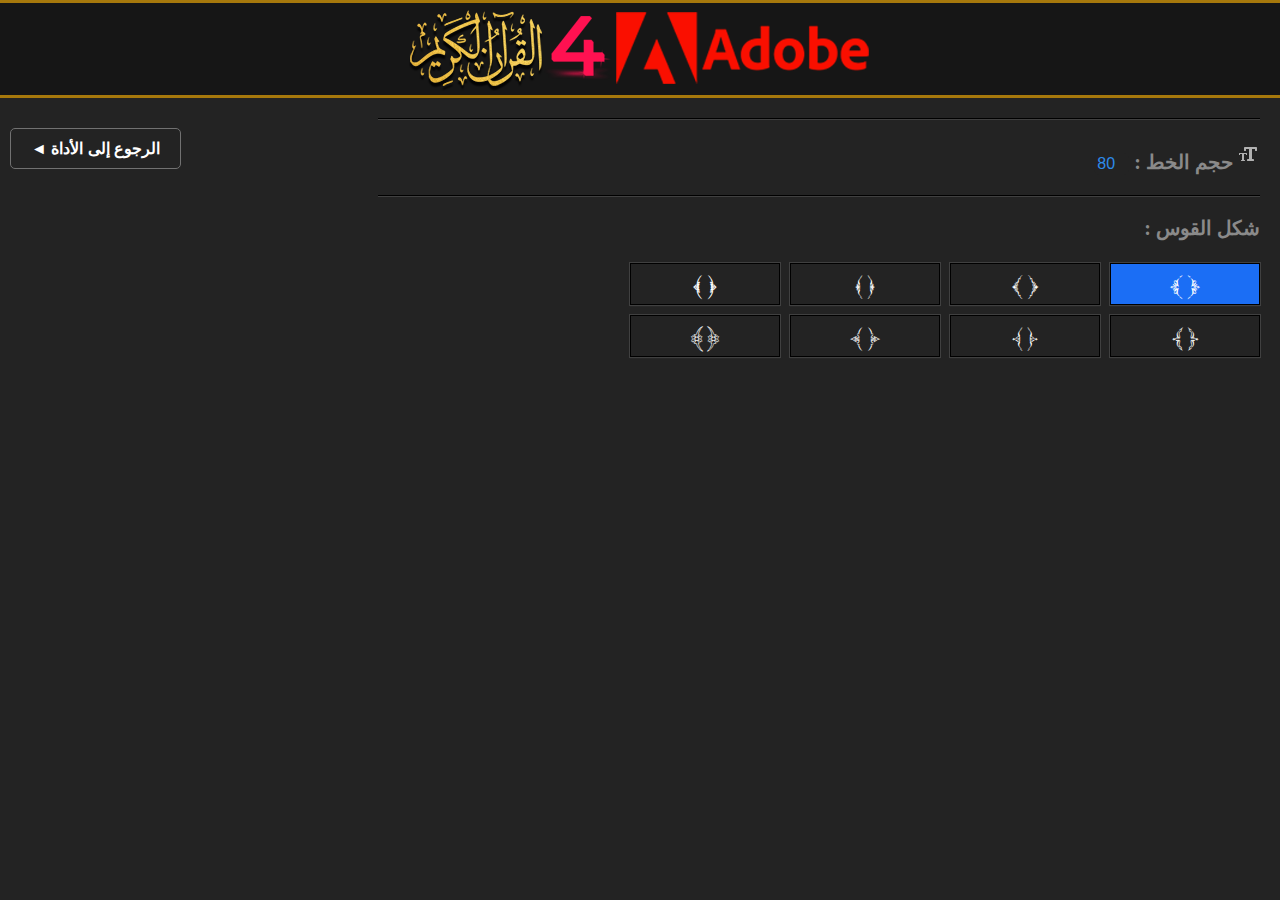
<file: Quran4Adobe 1.3.1/settings.html>
<!DOCTYPE html>
<html>
	<head>
		<!-- META -->
		<meta http-equiv="Cache-Control" content="no-cache, no-store, must-revalidate">
		<meta http-equiv="Pragma" content="no-cache">
		<meta http-equiv="Expires" content="0">
		<meta charset="UTF-8">
		<!-- CSS -->
		<link href="./css/fonts.css" rel="stylesheet">
		<link href="./css/styles.css" rel="stylesheet">
		<!-- Javascript -->
		<script src="./lib/CSInterface.js"></script>
		<script src="./lib/jquery-3.7.1.min.js"></script>		
	</head>
	<body>
		<!-- Application Main -->
		<div class="application-main"> 
			<div class="header">
				<img id="header-image" src="images/Quran4Adobe.png" width="470" height="86" alt="Quran4Ae">
			</div>
			<!-- Application Main content-->
			<div class="application-main-content1">
				<a href="index.html" class="button back-to-index">الرجوع إلى الأداة ◄</a>
				<header class="separation"></header>
				<img id="" class="" src="images/icons/text-size.png" width="22" height="30" alt="font-size" title="Set the font size">
				
				<b>حجم الخط :</b>
				<div class="number-input">
					<input id="font-size" min="0" name="font-size" value="80" type="number">
				</div>
				<header class="separation"></header>
				
				<b>شكل القوس :</b>	
				<br><br>
				<div class="kaws">
					<input type="radio" id="x1" name="optionsRadios" value="ﱫﱪ" checked="">
					<label for="x1" class="radioLabel">ﱫﱪ</label>
					
					<input type="radio" id="x2" name="optionsRadios" value="ﱭﱬ">
					<label for="x2" class="radioLabel">ﱭﱬ</label> 
					
					<input type="radio" id="x3" name="optionsRadios" value="ﱯﱮ">
					<label for="x3" class="radioLabel">ﱯﱮ</label>
					
					<input type="radio" id="x4" name="optionsRadios" value="ﱱﱰ">
					<label for="x4" class="radioLabel">ﱱﱰ</label>
					
					<input type="radio" id="x5" name="optionsRadios" value="ﱳﱲ">
					<label for="x5" class="radioLabel">ﱳﱲ</label>
					
					<input type="radio" id="x6" name="optionsRadios" value="ﱵﱴ">
					<label for="x6" class="radioLabel">ﱵﱴ</label>
					
					<input type="radio" id="x7" name="optionsRadios" value="ﱷﱶ">
					<label for="x7" class="radioLabel">ﱷﱶ</label>
					
					<input type="radio" id="x8" name="optionsRadios" value="ﱹﱸ">
					<label for="x8" class="radioLabel">ﱹﱸ</label>
				</div>

			</div> <!-- End application-main-content1 -->
		</div> <!-- End Application Main -->
		<!-- Javascript -->
		<script src="./js/settings.js"></script>
		<script src="./js/app.js"></script>	
	</body>
</html>
</file>
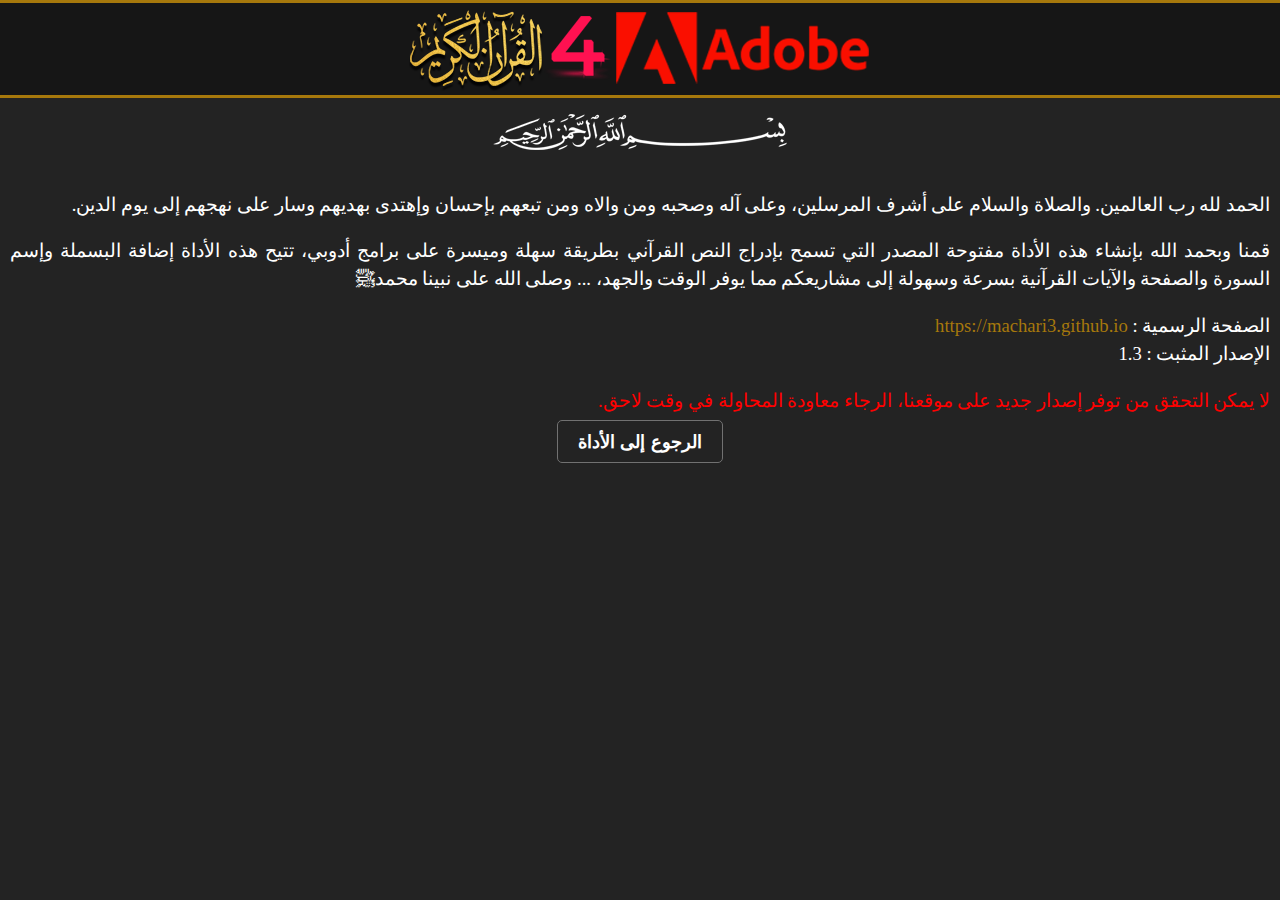
<file: Quran4Adobe 1.3/about.html>
<!DOCTYPE html>
<html>
	<head>
		<!-- META -->
		<meta http-equiv="Cache-Control" content="no-cache, no-store, must-revalidate">
		<meta http-equiv="Pragma" content="no-cache">
		<meta http-equiv="Expires" content="0">
		<meta charset="UTF-8">
		<!-- CSS -->
		<link href="./css/fonts.css" rel="stylesheet">
		<link href="./css/styles.css" rel="stylesheet">
		<!-- Javascript -->
		<script src="./lib/CSInterface.js"></script>
		<script src="./lib/jquery-3.7.1.min.js"></script>		
		<style>
			.back-to-index {
			padding: 10px 20px;
			margin: 10px;
			color: white;
			text-align: center;
			text-decoration: none;
			font-weight: bold;
			border-radius: 5px;
			}
			
			#arabic_about {
			margin: 10px;
			direction: rtl;
			line-height: 150%;
			font-family: "Times New Roman", serif;
			font-size: 14pt;
			text-align: justify;
			color: #fff;
			}
			
		</style>
		
	</head>
	<body>
		<!-- Application Main -->
		<div class="application-main"> 
			<div class="header">
				<img id="header-image" src="images/Quran4Adobe.png" width="470" height="86" alt="Quran4Ae">
			</div>
			<!-- Application Main content-->
			<p>
				<span class="center"><img src="images/basmala.png" alt="البسملة" width="294" height="36"></span>
				<br><br>
			</p>
			<div id="arabic_about">
				<p>
					الحمد لله رب العالمين. والصلاة والسلام على أشرف المرسلين، وعلى آله وصحبه ومن والاه ومن تبعهم بإحسان وإهتدى بهديهم وسار على نهجهم إلى يوم الدين.
				</p>
				<p>
					قمنا وبحمد الله بإنشاء هذه الأداة مفتوحة المصدر التي تسمح بإدراج النص القرآني بطريقة سهلة وميسرة على برامج أدوبي، تتيح هذه الأداة إضافة البسملة وإسم السورة والصفحة والآيات القرآنية بسرعة وسهولة إلى مشاريعكم مما يوفر الوقت والجهد، ... وصلى الله على نبينا محمدﷺ
				</p>
				<p>
					الصفحة الرسمية :				
					<a href="" id="machari3WebPage">https://machari3.github.io</a>
					<br>
					الإصدار المثبت : 1.3
				</p>
				<div id="version-info"></div>	
				
			</div>		
			
			<p>
				<a href="index.html" class="button back-to-index">الرجوع إلى الأداة</a>
			</p>	
			
			
			<script>
				fetch('https://machari3.github.io/Quran-4-Adobe-Extension/version.json')
				.then(response => response.json())
				.then(data => {
					const currentVersion = '1.3'; // Your current version
					const latestVersion = data.latestVersion;
					const versionDiv = document.getElementById('version-info'); // Your div ID
					
					if (currentVersion === latestVersion) {
						versionDiv.innerHTML = '<spane style="color:green">الإصدار المثبت عندك هو الأحدث.</spane>';
						} else if (currentVersion < latestVersion) {
						versionDiv.innerHTML = '<spane style="color:red">إصدار جديد متاح على موقعنا، يرجى تحميله للحصول عى تحسينات وخصائص جديدة (رقم الإصدار' + latestVersion + ')</spane>';
					}
				})
				.catch(error => {
					console.error('Error checking version:', error);
					const versionDiv = document.getElementById('version-info');
					versionDiv.innerHTML = '<spane style="color:red">لا يمكن التحقق من توفر إصدار جديد على موقعنا،  الرجاء معاودة المحاولة في وقت لاحق.</spane>';
				});
				
				
				$('#machari3WebPage').click(function () {	
					
					if (typeof CSInterface !== "undefined") {
						var csInterface = new CSInterface();
						csInterface.openURLInDefaultBrowser('https://machari3.github.io/Quran-4-Adobe-Extension/');
					}
				});			
			</script>
		</div> <!-- End Application Main -->
	</body>
</html>
</file>
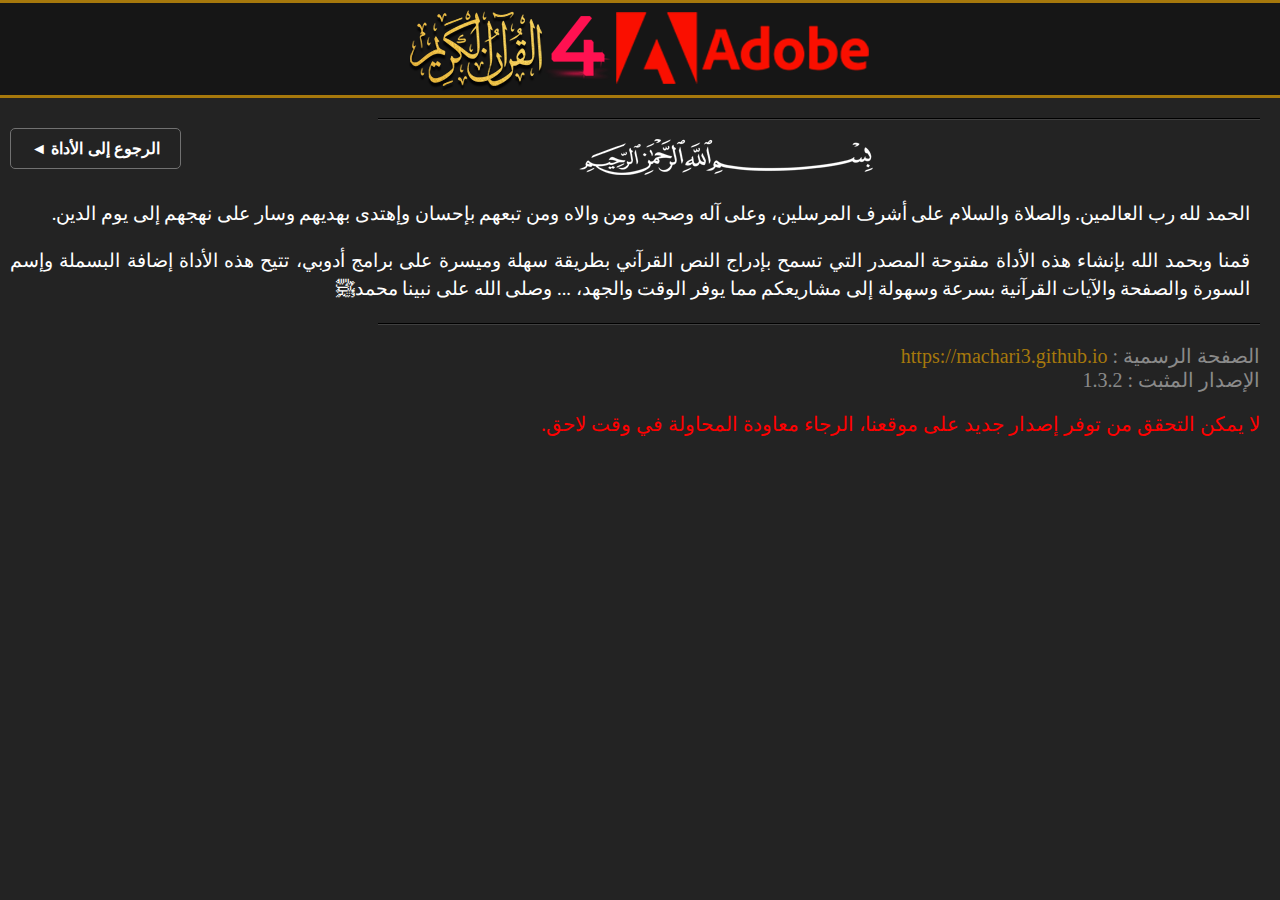
<file: Quran4Adobe 1.3.2/html/about.html>
<!DOCTYPE html>
<html>
	<head>
		<!-- META -->
		<meta http-equiv="Cache-Control" content="no-cache, no-store, must-revalidate">
		<meta http-equiv="Pragma" content="no-cache">
		<meta http-equiv="Expires" content="0">
		<meta charset="UTF-8">
		<!-- CSS -->
		<link href="./../css/fonts.css" rel="stylesheet">
		<link href="./../css/styles.css" rel="stylesheet">
		<!-- Javascript -->
		<script src="./../js/lib/CSInterface.js"></script>
		<script src="./../js/lib/jquery-3.7.1.min.js"></script>		
		<style>	
			#arabic_about {
			margin: 10px;
			direction: rtl;
			line-height: 150%;
			font-family: "Times New Roman", serif;
			font-size: 14pt;
			text-align: justify;
			color: #fff;
			}
		</style>	
	</head>
	<body>
		<!-- Application Main -->
		<div class="application-main"> 
			<div class="header">
				<img id="header-image" src="./../assets/images/Quran4Adobe.png" width="470" height="86" alt="Quran4Ae">
			</div>
			<!-- Application Main content-->
			<div class="application-main-content1">
			<a href="./../index.html" class="button back-to-index">الرجوع إلى الأداة ◄</a>
			<header class="separation"></header>
			<p>
				<span class="center"><img src="./../assets/images/basmala.png" alt="البسملة" width="294" height="36"></span>
			</p>
			<div id="arabic_about">
				<p>
					الحمد لله رب العالمين. والصلاة والسلام على أشرف المرسلين، وعلى آله وصحبه ومن والاه ومن تبعهم بإحسان وإهتدى بهديهم وسار على نهجهم إلى يوم الدين.
				</p>
				<p>
					قمنا وبحمد الله بإنشاء هذه الأداة مفتوحة المصدر التي تسمح بإدراج النص القرآني بطريقة سهلة وميسرة على برامج أدوبي، تتيح هذه الأداة إضافة البسملة وإسم السورة والصفحة والآيات القرآنية بسرعة وسهولة إلى مشاريعكم مما يوفر الوقت والجهد، ... وصلى الله على نبينا محمدﷺ
				</p>
				</div>
							<header class="separation"></header>
				<p>
					الصفحة الرسمية :				
					<a href="" id="machari3WebPage">https://machari3.github.io</a>
					<br>
					الإصدار المثبت : 1.3.2
				</p>
				<div id="version-info"></div>	

			<script>
				fetch('https://machari3.github.io/Quran-4-Adobe-Extension/version.json')
				.then(response => response.json())
				.then(data => {
					const currentVersion = '1.3.2'; // Current version installed
					const latestVersion = data.latestVersion;
					const versionDiv = document.getElementById('version-info'); // div ID
					
					if (currentVersion === latestVersion) {
						versionDiv.innerHTML = '<spane style="color:green">الإصدار المثبت عندك هو الأحدث.</spane>';
						} else if (currentVersion < latestVersion) {
						versionDiv.innerHTML = '<spane style="color:red">إصدار جديد متاح على موقعنا، يرجى تحميله للحصول عى تحسينات وخصائص جديدة (رقم الإصدار' + latestVersion + ')</spane>';
					}
				})
				.catch(error => {
					console.error('Error checking version:', error);
					const versionDiv = document.getElementById('version-info');
					versionDiv.innerHTML = '<spane style="color:red">لا يمكن التحقق من توفر إصدار جديد على موقعنا،  الرجاء معاودة المحاولة في وقت لاحق.</spane>';
				});
				
				
				$('#machari3WebPage').click(function () {	
					
					if (typeof CSInterface !== "undefined") {
						var csInterface = new CSInterface();
						csInterface.openURLInDefaultBrowser('https://machari3.github.io/Quran-4-Adobe-Extension/');
					}
				});			
			</script>
		</div> <!-- End Application Main content -->
		</div> <!-- End Application Main -->
	</body>
</html>
</file>
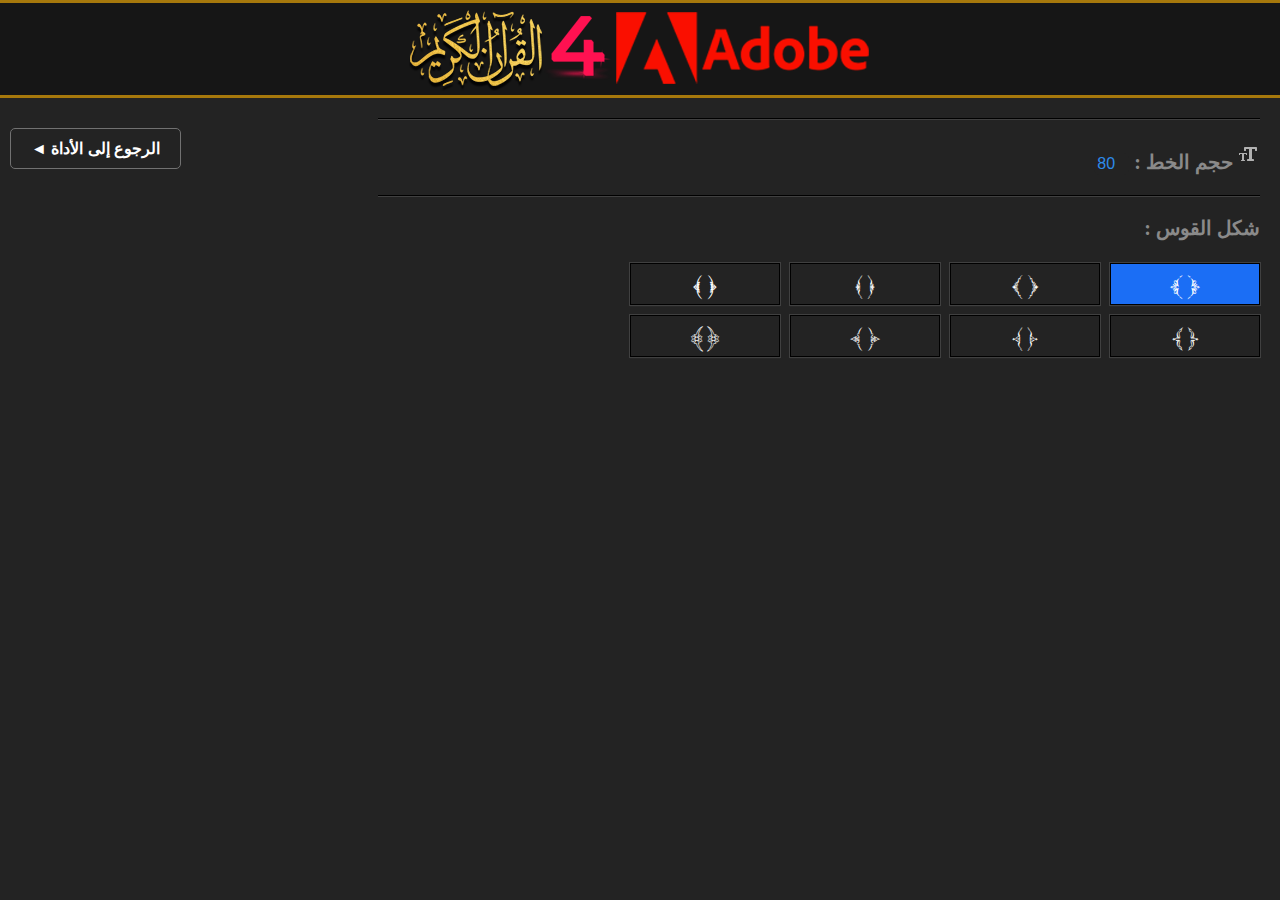
<file: Quran4Adobe 1.3.2/html/settings.html>
<!DOCTYPE html>
<html>
	<head>
		<!-- META -->
		<meta http-equiv="Cache-Control" content="no-cache, no-store, must-revalidate">
		<meta http-equiv="Pragma" content="no-cache">
		<meta http-equiv="Expires" content="0">
		<meta charset="UTF-8">
		<!-- CSS -->
		<link href="./../css/fonts.css" rel="stylesheet">
		<link href="./../css/styles.css" rel="stylesheet">
		<!-- Javascript -->
		<script src="./../js/lib/CSInterface.js"></script>
		<script src="./../js/lib/jquery-3.7.1.min.js"></script>		
	</head>
	<body>
		<!-- Application Main -->
		<div class="application-main"> 
			<div class="header">
				<img id="header-image" src="./../assets/images/Quran4Adobe.png" width="470" height="86" alt="Quran4Ae">
			</div>
			<!-- Application Main content-->
			<div class="application-main-content1">
				<a href="./../index.html" class="button back-to-index">الرجوع إلى الأداة ◄</a>
				<header class="separation"></header>
				<img id="" class="" src="./../assets/images/icons/text-size.png" width="22" height="30" alt="font-size" title="Set the font size">
				
				<b>حجم الخط :</b>
				<div class="number-input">
					<input id="font-size" min="0" name="font-size" value="80" type="number">
				</div>
				<header class="separation"></header>
				
				<b>شكل القوس :</b>	
				<br><br>
				<div class="kaws">
					<input type="radio" id="x1" name="optionsRadios" value="ﱫﱪ" checked="">
					<label for="x1" class="radioLabel">ﱫﱪ</label>
					
					<input type="radio" id="x2" name="optionsRadios" value="ﱭﱬ">
					<label for="x2" class="radioLabel">ﱭﱬ</label> 
					
					<input type="radio" id="x3" name="optionsRadios" value="ﱯﱮ">
					<label for="x3" class="radioLabel">ﱯﱮ</label>
					
					<input type="radio" id="x4" name="optionsRadios" value="ﱱﱰ">
					<label for="x4" class="radioLabel">ﱱﱰ</label>
					
					<input type="radio" id="x5" name="optionsRadios" value="ﱳﱲ">
					<label for="x5" class="radioLabel">ﱳﱲ</label>
					
					<input type="radio" id="x6" name="optionsRadios" value="ﱵﱴ">
					<label for="x6" class="radioLabel">ﱵﱴ</label>
					
					<input type="radio" id="x7" name="optionsRadios" value="ﱷﱶ">
					<label for="x7" class="radioLabel">ﱷﱶ</label>
					
					<input type="radio" id="x8" name="optionsRadios" value="ﱹﱸ">
					<label for="x8" class="radioLabel">ﱹﱸ</label>
				</div>

			</div> <!-- End application-main-content1 -->
		</div> <!-- End Application Main -->
		<!-- Javascript -->
		<script src="./../js/settings.js"></script>
		<script src="./../js/app.js"></script>	
	</body>
</html>
</file>
<file: _docs/css/style.css>
html {
    min-height: 100% !important;
    height: 100%;
}

body {
    margin: 0;
    font-family: verdana, sans-serif, arial, helvetica;
    font-size: 16px;
    color: rgb(192, 192, 192);
    background-color: #292929;
    background-image: url("../images/bg_jean.png");
    height: 100%;
    letter-spacing: 0;
}

#header {
    padding: 10px;
    overflow: hidden;
    background: #161616;
    border-bottom: 5px solid #a6780c;
    text-align: center;
}

.container {
    width: 788px;
    margin: 0 auto;
}

p {
    margin-left: 15px;
}

h3 {
    color: #999999;
    font-family: arial, sans-serif;
    font-size: 16px;
    font-weight: bold;
    margin-top: 0;
    margin-bottom: 1px;
}

a {
    color: #693;
    text-decoration: none;
}

.screenshot {
	width: 45% !important;
	height: 45% !important;
}

.center {
  display: block;
  margin-left: auto;
  margin-right: auto;
  text-align: center;
}

.right-side-header {
    align-items: center;
    border-bottom: 1px solid rgb(0, 0, 0);
    box-shadow: rgb(64, 64, 64) 0 1px 0;
    display: flex;
    justify-content: space-between;
    margin-bottom: 20px;
    line-height: 0.5;
}

#footer {
    color: #999999;
    background: #161616;
    padding: 2px;
    text-align: center;
    border-top: 5px solid #a6780c;
}
</file>
<file: Quran4Adobe 1.1/css/fonts.css>
@font-face {
  font-family: 'SurahNames';
  src: url('../assets/fonts/sura_names.woff2') format('woff2');
  font-weight: normal;
  font-style: normal;
}

@font-face {
  font-family: 'NotoKufiArabic';
  src: url('../assets/fonts/NotoKufiArabic-Regular.woff2') format('woff2');
  font-weight: normal;
  font-style: normal;
}
</file>
<file: Quran4Adobe 1.1/css/styles.css>
html {
    min-height: 100% !important;
    height: 100%;
}

body {
	margin: 0;
	background: #232323;
	color: #8a8a8a;
}

.application-main {
	text-align: center;
}

.application-main-content {
	display: flex;
	justify-content: space-between;
	width: 470px;
	margin: auto;
}

.header {
    overflow: hidden;
    background: #161616;
    border-top: 3px solid #a6780c;
    border-bottom: 3px solid #a6780c;
    text-align: center;
	padding-top: 2px;
}

.left-group,
.right-group {
	flex: 1;
}

.panel {
	border: 1px solid #000;
    box-shadow: #404040 0 1px 1px, #404040 0 0 0 1px;
	padding: 10px;
	margin: 10px 10px 10px 10px;
}

.panelTitle {
	margin: 0;
	font-family: NotoKufiArabic;
	font-size: 1rem;
	background: #2f2f2f;
	/*padding-top: 3px;*/
	border-radius: 30px;
	border-bottom: 1px solid #000;
	box-shadow: #404040 0 1px 0, #404040 0 0 0 1px;
	color: #fff;
}

.divider {
	border-left: 1px solid #000;
	height: 100%;
	/*margin: 0 5px;*/
}

.scrollable-container {
	overflow-y: auto;
	max-height: 200px; 
	min-height: 170px;
	overflow-y: auto;
}

.scrollable-container1 {
	overflow-y: auto;
	max-height: 190px; 
	min-height: 185px;
	overflow-y: auto;
}

.inputField {
	background-color: #161616;
	color: #fff;
	border: 1px solid #313131;
	padding: 2px 10px;
	width: 90%;
	margin-bottom: 5px;
    margin-top: 5px;
	font: 1.143em "Times New Roman", serif;
	outline: none;
}

.inputField:focus {
	border: 1px solid #555;
}

.button {
	background: #232323;
	color: #8a8a8a;
	border: 1px solid #717171;
	padding: 4px 10px;
	margin-top: 10px;
	vertical-align: baseline;
	font: 1.143em Arial, sans-serif;
	border-radius: 0;
	margin-bottom: 5px;
	border-radius: 5px;
}

.button:hover {
    background-color: #454545;
    cursor: pointer;
}

.icon {
	opacity: 0.9;	
}

.iconEnabled:hover {
	opacity: 1;	
	background-color: #454545;
}

.surah-container, .page-container {
	display: flex;
	flex-direction: column;
	margin-bottom: 5px;
	border: 1px solid #464b50;
	border-radius: 5px;
	margin-right: 10px;
	direction : rtl;
	color: #c8cbcc;
	cursor: pointer;
}

.surah-container:hover, .page-container:hover {
	border: 1px solid #2ca4ab;
	color: #fff;
}

.surah, .page  {
	display: flex;
	align-items: center;
	padding: 2px 5px;
	font-weight: bold;
}

.surah-number, .page-arabic {
	margin-left: 10px;
	background-color: #343a40;
	display: flex;
	align-items: center;
	justify-content: center;
	width: calc(1.5*1rem);
	height: calc(1.5*1rem);
	border-radius: 0.25rem;
	transform: rotate(45deg);
	margin-inline-end: 1.1875rem;
}

.surah-number span, .page-arabic span {
	position: absolute; /* Position the text absolutely */
	transform: rotate(-45deg); /* Reverse the rotation to compensate for the parent's rotation */
}

.surah-name {
	display: none; /* Hide surah names */
}

.surah-arabic-name, .page-number  {
	padding: 5px;
	direction : ltr;
}

.surah-arabic-name span {
	line-height: normal;
	font-family: surahnames;
	font-size: 1.25rem;
}

.selected {
	border: 1px solid #2ca4ab;	
}

.force-overflow {
	min-height: 450px;
}

.style-1::-webkit-scrollbar {
	width: 16px;
	background-color: #171717;
}

.style-1::-webkit-scrollbar-thumb {
	background-color: #959595;
}

.style-1::-webkit-scrollbar-track {
	-webkit-box-shadow: inset 0 0 6px rgba(0,0,0,0.3);
	background-color: #171717;
}

.wrapper{
	direction : rtl;
	text-align: right;
}

.wrapper .custom_checkbox{
	margin:0px 2px;
}

.custom_checkbox input{
	padding:0;
	height:initial;
	width: initial;
	display: none;
	cursor:pointer;
}

.custom_checkbox label{
	position: relative;
	cursor: pointer;
	color:#999999;
	font-size: 16px;
}

.custom_checkbox label:before {
	content: '';
	background-color: #161616;
	border: 2px solid #ddd;
	padding: 8px;
	border-radius: 5px;
	display: inline-block;
	position: relative;
	vertical-align: middle;
	cursor: pointer;
	//margin-right: 15px;
	margin-left: 6px;
	transition: background-color 0.3s ease-in-out;
	/*
		background: linear-gradient(to bottom, #222222 0%, #45484d 100%);
		box-shadow: inset 0px 1px 1px rgba(0, 0, 0, 0.5), 0px 1px 0px #161616;
	*/
}

.custom_checkbox input:checked + label::after {
	content: '';
	display: block;
	position: absolute;
	top: 2px;
	right: 6px; /* Adjusted from 'left' to 'right' */
	width: 6px;
	height: 10px;
	border: solid #fff;
	border-width: 0 2px 2px 0;
	transform: rotate(45deg);
}

.custom_checkbox input:checked + label::before {
	content: '';
	border-color: #303236;
	background: linear-gradient(to bottom, #27ae60 0%, #145b32 100%);
	box-shadow: inset 0px 1px 1px white, 0px 1px 3px rgba(0, 0, 0, 0.5);
}


input[type="number"] {
    -webkit-appearance: textfield;
    -moz-appearance: textfield;
    appearance: textfield;
    background-color: #232323;
    color: #2d8ceb;
    border: 1px solid #232323; /* 313131 */
    border-radius: 5px;
    font-size: 16px;
    text-align: left;
	width: 35px;
	outline: none;
}

input[type="number"]::-webkit-inner-spin-button,
input[type="number"]::-webkit-outer-spin-button {
    -webkit-appearance: none;
}

input[type="number"]:focus {
	border: 1px solid #555;
	background-color: #fff;
}


.number-input {
	/*  border: 1px solid #313131;*/
    display: inline-flex;
}

.number-input * {
    box-sizing: border-box;
}

.number-input button.plus:after {
    transform: translate(-50%, -50%) rotate(0deg);
}
.panel1 {
    display: flex; /* Use flexbox to align items horizontally */
    align-items: center; /* Vertically center items */
}

.number-input {
    display: flex; /* Nested flexbox for the number input */
    align-items: center; /* Vertically center the buttons and input */
}
</file>
<file: Quran4Adobe 1.2/css/fonts.css>
@font-face {
  font-family: 'SurahNames';
  src: url('../assets/fonts/sura_names.woff2') format('woff2');
  font-weight: normal;
  font-style: normal;
}

@font-face {
  font-family: 'NotoKufiArabic';
  src: url('../assets/fonts/NotoKufiArabic-Regular.woff2') format('woff2');
  font-weight: normal;
  font-style: normal;
}
</file>
<file: Quran4Adobe 1.2/css/styles.css>
html {
    min-height: 100% !important;
    height: 100%;
}

body {
	margin: 0;
	background: #232323;
	color: #8a8a8a;
}

.application-main {
	text-align: center;
}

.application-main-content {
	display: flex;
	justify-content: space-between;
	width: 470px;
	margin: auto;
}

.header {
    overflow: hidden;
    background: #161616;
    border-top: 3px solid #a6780c;
    border-bottom: 3px solid #a6780c;
    text-align: center;
	padding-top: 2px;
}

.left-group,
.right-group {
	flex: 1;
}

.panel {
	border: 1px solid #000;
    box-shadow: #404040 0 1px 1px, #404040 0 0 0 1px;
	padding: 10px;
	margin: 10px 10px 10px 10px;
}

.panelTitle {
	margin: 0;
	font-family: NotoKufiArabic;
	font-size: 1rem;
	background: #2f2f2f;
	/*padding-top: 3px;*/
	border-radius: 30px;
	border-bottom: 1px solid #000;
	box-shadow: #404040 0 1px 0, #404040 0 0 0 1px;
	color: #fff;
}

.divider {
	border-left: 1px solid #000;
	height: 100%;
	/*margin: 0 5px;*/
}

.scrollable-container {
	overflow-y: auto;
	max-height: 200px; 
	min-height: 170px;
	overflow-y: auto;
}

.scrollable-container1 {
	overflow-y: auto;
	max-height: 190px; 
	min-height: 185px;
	overflow-y: auto;
}

.inputField {
	background-color: #161616;
	color: #fff;
	border: 1px solid #313131;
	padding: 2px 10px;
	width: 90%;
	margin-bottom: 5px;
    margin-top: 5px;
	font: 1.143em "Times New Roman", serif;
	outline: none;
}

.inputField:focus {
	border: 1px solid #555;
}

.button {
	background: #232323;
	color: #8a8a8a;
	border: 1px solid #717171;
	padding: 4px 10px;
	margin-top: 10px;
	vertical-align: baseline;
	font: 1.143em Arial, sans-serif;
	border-radius: 0;
	margin-bottom: 5px;
	border-radius: 5px;
}

.button:hover {
    background-color: #454545;
    cursor: pointer;
}

.icon {
	opacity: 0.9;	
}

.iconEnabled:hover {
	opacity: 1;	
	background-color: #454545;
}

.surah-container, .page-container {
	display: flex;
	flex-direction: column;
	margin-bottom: 5px;
	border: 1px solid #464b50;
	border-radius: 5px;
	margin-right: 10px;
	direction : rtl;
	color: #c8cbcc;
	cursor: pointer;
}

.surah-container:hover, .page-container:hover {
	border: 1px solid #2ca4ab;
	color: #fff;
}

.surah, .page  {
	display: flex;
	align-items: center;
	padding: 2px 5px;
	font-weight: bold;
}

.surah-number, .page-arabic {
	margin-left: 10px;
	background-color: #343a40;
	display: flex;
	align-items: center;
	justify-content: center;
	width: calc(1.5*1rem);
	height: calc(1.5*1rem);
	border-radius: 0.25rem;
	transform: rotate(45deg);
	margin-inline-end: 1.1875rem;
}

.surah-number span, .page-arabic span {
	position: absolute; /* Position the text absolutely */
	transform: rotate(-45deg); /* Reverse the rotation to compensate for the parent's rotation */
}

.surah-name {
	display: none; /* Hide surah names */
}

.surah-arabic-name, .page-number  {
	padding: 5px;
	direction : ltr;
}

.surah-arabic-name span {
	line-height: normal;
	font-family: surahnames;
	font-size: 1.25rem;
}

.selected {
	border: 1px solid #2ca4ab;	
}

.force-overflow {
	min-height: 450px;
}

.style-1::-webkit-scrollbar {
	width: 16px;
	background-color: #171717;
}

.style-1::-webkit-scrollbar-thumb {
	background-color: #959595;
}

.style-1::-webkit-scrollbar-track {
	-webkit-box-shadow: inset 0 0 6px rgba(0,0,0,0.3);
	background-color: #171717;
}

.wrapper{
	direction : rtl;
	text-align: right;
}

.wrapper .custom_checkbox{
	margin:0px 2px;
}

.custom_checkbox input{
	padding:0;
	height:initial;
	width: initial;
	display: none;
	cursor:pointer;
}

.custom_checkbox label{
	position: relative;
	cursor: pointer;
	color:#999999;
	font-size: 16px;
}

.custom_checkbox label:before {
	content: '';
	background-color: #161616;
	border: 2px solid #ddd;
	padding: 8px;
	border-radius: 5px;
	display: inline-block;
	position: relative;
	vertical-align: middle;
	cursor: pointer;
	//margin-right: 15px;
	margin-left: 6px;
	transition: background-color 0.3s ease-in-out;
	/*
		background: linear-gradient(to bottom, #222222 0%, #45484d 100%);
		box-shadow: inset 0px 1px 1px rgba(0, 0, 0, 0.5), 0px 1px 0px #161616;
	*/
}

.custom_checkbox input:checked + label::after {
	content: '';
	display: block;
	position: absolute;
	top: 2px;
	right: 6px; /* Adjusted from 'left' to 'right' */
	width: 6px;
	height: 10px;
	border: solid #fff;
	border-width: 0 2px 2px 0;
	transform: rotate(45deg);
}

.custom_checkbox input:checked + label::before {
	content: '';
	border-color: #303236;
	background: linear-gradient(to bottom, #27ae60 0%, #145b32 100%);
	box-shadow: inset 0px 1px 1px white, 0px 1px 3px rgba(0, 0, 0, 0.5);
}


input[type="number"] {
    -webkit-appearance: textfield;
    -moz-appearance: textfield;
    appearance: textfield;
    background-color: #232323;
    color: #2d8ceb;
    border: 1px solid #232323; /* 313131 */
    border-radius: 5px;
    font-size: 16px;
    text-align: left;
	width: 35px;
	outline: none;
}

input[type="number"]::-webkit-inner-spin-button,
input[type="number"]::-webkit-outer-spin-button {
    -webkit-appearance: none;
}

input[type="number"]:focus {
	border: 1px solid #555;
	background-color: #fff;
}


.number-input {
	/*  border: 1px solid #313131;*/
    display: inline-flex;
}

.number-input * {
    box-sizing: border-box;
}

.number-input button.plus:after {
    transform: translate(-50%, -50%) rotate(0deg);
}
.panel1 {
    display: flex; /* Use flexbox to align items horizontally */
    align-items: center; /* Vertically center items */
}

.number-input {
    display: flex; /* Nested flexbox for the number input */
    align-items: center; /* Vertically center the buttons and input */
}
</file>
<file: Quran4Adobe 1.3.1/css/fonts.css>
@font-face {
  font-family: 'SurahNames';
  src: url('../assets/fonts/sura_names.woff2') format('woff2');
  font-weight: normal;
  font-style: normal;
}

@font-face {
  font-family: 'NotoKufiArabic';
  src: url('../assets/fonts/NotoKufiArabic-Regular.woff2') format('woff2');
  font-weight: normal;
  font-style: normal;
}
</file>
<file: Quran4Adobe 1.3.1/css/styles.css>
html {
    height: 100%;
}

body {
	margin: 0;
	background: #232323;
	color: #8a8a8a;
}

a {
	text-decoration: none;
	color: #a6780c;
}

.application-main {
	text-align: center;
}

.header {
    overflow: hidden;
    background: #161616;
    border-top: 3px solid #a6780c;
    border-bottom: 3px solid #a6780c;
    text-align: center;
	padding-top: 2px;
}

.application-main-content {
	display: flex;
	justify-content: space-between;
	width: 470px;
	margin: auto;
}

.left-group,
.right-group {
	flex: 1;
}

.panel {
	border: 1px solid #000;
    box-shadow: #404040 0 1px 1px, #404040 0 0 0 1px;
	padding: 10px;
	margin: 10px 10px 10px 10px;
}

.panelTitle {
	margin: 0;
	font-family: NotoKufiArabic;
	font-size: 1rem;
	background: #2f2f2f;
	border-radius: 30px;
	border-bottom: 1px solid #000;
	box-shadow: #404040 0 1px 0, #404040 0 0 0 1px;
	color: #fff;
}

.divider {
	border-left: 1px solid #000;
	height: 100%;
}

.scrollable-container {
	overflow-y: auto;
	max-height: 200px; 
	min-height: 170px;
	overflow-y: auto;
}

.scrollable-container1 {
	overflow-y: auto;
	max-height: 190px; 
	min-height: 185px;
	overflow-y: auto;
}

.inputField {
	background-color: #161616;
	color: #fff;
	border: 1px solid #313131;
	padding: 2px 10px;
	width: 90%;
	margin-bottom: 5px;
    margin-top: 5px;
	font: 1.143em "Times New Roman", serif;
	outline: none;
}

.inputField:focus {
	border: 1px solid #555;
}

.button {
	background: #232323;
	color: #8a8a8a;
	border: 1px solid #717171;
	padding: 4px 10px;
	margin-top: 10px;
	vertical-align: baseline;
	font: 1.143em Arial, sans-serif;
	border-radius: 0;
	margin-bottom: 5px;
	border-radius: 5px;
}

.button:hover {
    background-color: #454545;
    cursor: pointer;
}

.icon {
	opacity: 0.9;	
}

.iconEnabled:hover {
	opacity: 1;	
	background-color: #454545;
}

.surah-container, .page-container {
	display: flex;
	flex-direction: column;
	margin-bottom: 5px;
	border: 1px solid #464b50;
	border-radius: 5px;
	margin-right: 10px;
	direction : rtl;
	color: #c8cbcc;
	cursor: pointer;
}

.surah-container:hover, .page-container:hover {
	border: 1px solid #2ca4ab;
	color: #fff;
}

.surah, .page  {
	display: flex;
	align-items: center;
	padding: 2px 5px;
	font-weight: bold;
}

.surah-number, .page-arabic {
	margin-left: 10px;
	background-color: #343a40;
	display: flex;
	align-items: center;
	justify-content: center;
	width: calc(1.5*1rem);
	height: calc(1.5*1rem);
	border-radius: 0.25rem;
	transform: rotate(45deg);
	margin-inline-end: 1.1875rem;
}

.surah-number span, .page-arabic span {
	position: absolute; /* Position the text absolutely */
	transform: rotate(-45deg); /* Reverse the rotation to compensate for the parent's rotation */
}

.surah-name {
	display: none; /* Hide surah names */
}

.surah-arabic-name, .page-number  {
	padding: 5px;
	direction : ltr;
}

.surah-arabic-name span {
	line-height: normal;
	font-family: surahnames;
	font-size: 1.25rem;
}

.selected {
	border: 1px solid #2ca4ab;	
}

.force-overflow {
	min-height: 450px;
}

.style-1::-webkit-scrollbar {
	width: 16px;
	background-color: #171717;
}

.style-1::-webkit-scrollbar-thumb {
	background-color: #959595;
}

.style-1::-webkit-scrollbar-track {
	-webkit-box-shadow: inset 0 0 6px rgba(0,0,0,0.3);
	background-color: #171717;
}

.wrapper{
	direction : rtl;
	text-align: right;
}

.wrapper .custom_checkbox{
	margin:0px 2px;
}

.custom_checkbox input{
	padding:0;
	height:initial;
	width: initial;
	display: none;
	cursor:pointer;
}

.custom_checkbox label{
	position: relative;
	cursor: pointer;
	color:#999999;
	font-size: 16px;
}

.custom_checkbox label:before {
	content: '';
	background-color: #161616;
	border: 2px solid #ddd;
	padding: 8px;
	border-radius: 5px;
	display: inline-block;
	position: relative;
	vertical-align: middle;
	cursor: pointer;
	margin-left: 6px;
	transition: background-color 0.3s ease-in-out;
	/*
		background: linear-gradient(to bottom, #222222 0%, #45484d 100%);
		box-shadow: inset 0px 1px 1px rgba(0, 0, 0, 0.5), 0px 1px 0px #161616;
	*/
}

.custom_checkbox input:checked + label::after {
	content: '';
	display: block;
	position: absolute;
	top: 2px;
	right: 6px; /* Adjusted from 'left' to 'right' */
	width: 6px;
	height: 10px;
	border: solid #fff;
	border-width: 0 2px 2px 0;
	transform: rotate(45deg);
}

.custom_checkbox input:checked + label::before {
	content: '';
	border-color: #303236;
	background: linear-gradient(to bottom, #27ae60 0%, #145b32 100%);
	box-shadow: inset 0px 1px 1px white, 0px 1px 3px rgba(0, 0, 0, 0.5);
}

input[type="number"] {
    -webkit-appearance: textfield;
    -moz-appearance: textfield;
    appearance: textfield;
    background-color: #232323;
    color: #2d8ceb;
    border: 1px solid #232323; /* 313131 */
    border-radius: 5px;
    font-size: 16px;
    text-align: left;
	width: 35px;
	outline: none;
}

input[type="number"]::-webkit-inner-spin-button,
input[type="number"]::-webkit-outer-spin-button {
    -webkit-appearance: none;
}

input[type="number"]:focus {
	border: 1px solid #555;
	background-color: #fff;
}

.number-input {
    display: inline-flex;
}

.number-input * {
    box-sizing: border-box;
}

.number-input button.plus:after {
    transform: translate(-50%, -50%) rotate(0deg);
}

input[type="number"] {
    cursor: ew-resize; 
}

.panel1 {
	display: flex;
	flex-wrap: wrap;
	align-items: center;
	justify-content: center;
}

.breaker {
	flex-basis: 100%;
	height: 0;
}

.separation {
	align-items: center;
	border-bottom: 1px solid rgb(0, 0, 0);
	box-shadow: rgb(64, 64, 64) 0 1px 0;
	display: flex;
	justify-content: space-between;
	margin-bottom: 20px;
	margin-top: 20px;
	line-height: 0.5;
	width: 70%;
}

.center {
    display: block;
    text-align: center;
    margin-right: auto;
    margin-left: auto;
}

/* settings and about page */
.application-main-content1 {
	direction:rtl;
	text-align: right;
	margin-right: 20px;
	font-size: 1.25rem;
}

.back-to-index {
	padding: 10px 20px;
	margin: 10px;
	color: white;
	text-align: center;
	text-decoration: none;
	font-weight: bold;
	font-size: 16px;
	border-radius: 5px;
	float: left;
}

.kaws {
    font-family: surahnames;
    font-size: 1.25rem;
    color: #fff;
    display: grid;
    grid-template-columns: repeat(4, 1fr); /* Create 4 columns */
    gap: 10px; /* Add spacing between items */
    margin-bottom: 10px;
	max-width: 50%;
}

.radioLabel {
    padding: 10px 16px;
    border: 1px solid #000;
    box-shadow: #404040 0 1px 1px, #404040 0 0 0 1px;
    cursor: pointer;
    transition: all 0.3s;
    margin-bottom: 0;
}

.radioLabel:hover {
    background: #2f2f2f;
}

.kaws input[type="radio"] {
    display: none;
}

.kaws input[type="radio"] + label {
	text-align: center; 
}

.kaws input[type="radio"]:checked + label {
    background: #1b6ef5;
    color: #fff;
}
</file>
<file: Quran4Adobe 1.3/css/fonts.css>
@font-face {
  font-family: 'SurahNames';
  src: url('../assets/fonts/sura_names.woff2') format('woff2');
  font-weight: normal;
  font-style: normal;
}

@font-face {
  font-family: 'NotoKufiArabic';
  src: url('../assets/fonts/NotoKufiArabic-Regular.woff2') format('woff2');
  font-weight: normal;
  font-style: normal;
}
</file>
<file: Quran4Adobe 1.3/css/styles.css>
html {
    min-height: 100% !important;
    height: 100%;
}

body {
	margin: 0;
	background: #232323;
	color: #8a8a8a;
}

.application-main {
	text-align: center;
}

.application-main-content {
	display: flex;
	justify-content: space-between;
	width: 470px;
	margin: auto;
}

.header {
    overflow: hidden;
    background: #161616;
    border-top: 3px solid #a6780c;
    border-bottom: 3px solid #a6780c;
    text-align: center;
	padding-top: 2px;
}

.left-group,
.right-group {
	flex: 1;
}

.panel {
	border: 1px solid #000;
    box-shadow: #404040 0 1px 1px, #404040 0 0 0 1px;
	padding: 10px;
	margin: 10px 10px 10px 10px;
}

.panelTitle {
	margin: 0;
	font-family: NotoKufiArabic;
	font-size: 1rem;
	background: #2f2f2f;
	/*padding-top: 3px;*/
	border-radius: 30px;
	border-bottom: 1px solid #000;
	box-shadow: #404040 0 1px 0, #404040 0 0 0 1px;
	color: #fff;
}

.divider {
	border-left: 1px solid #000;
	height: 100%;
	/*margin: 0 5px;*/
}

.scrollable-container {
	overflow-y: auto;
	max-height: 200px; 
	min-height: 170px;
	overflow-y: auto;
}

.scrollable-container1 {
	overflow-y: auto;
	max-height: 190px; 
	min-height: 185px;
	overflow-y: auto;
}

.inputField {
	background-color: #161616;
	color: #fff;
	border: 1px solid #313131;
	padding: 2px 10px;
	width: 90%;
	margin-bottom: 5px;
    margin-top: 5px;
	font: 1.143em "Times New Roman", serif;
	outline: none;
}

.inputField:focus {
	border: 1px solid #555;
}

.button {
	background: #232323;
	color: #8a8a8a;
	border: 1px solid #717171;
	padding: 4px 10px;
	margin-top: 10px;
	vertical-align: baseline;
	font: 1.143em Arial, sans-serif;
	border-radius: 0;
	margin-bottom: 5px;
	border-radius: 5px;
}

.button:hover {
    background-color: #454545;
    cursor: pointer;
}

.icon {
	opacity: 0.9;	
}

.iconEnabled:hover {
	opacity: 1;	
	background-color: #454545;
}

.surah-container, .page-container {
	display: flex;
	flex-direction: column;
	margin-bottom: 5px;
	border: 1px solid #464b50;
	border-radius: 5px;
	margin-right: 10px;
	direction : rtl;
	color: #c8cbcc;
	cursor: pointer;
}

.surah-container:hover, .page-container:hover {
	border: 1px solid #2ca4ab;
	color: #fff;
}

.surah, .page  {
	display: flex;
	align-items: center;
	padding: 2px 5px;
	font-weight: bold;
}

.surah-number, .page-arabic {
	margin-left: 10px;
	background-color: #343a40;
	display: flex;
	align-items: center;
	justify-content: center;
	width: calc(1.5*1rem);
	height: calc(1.5*1rem);
	border-radius: 0.25rem;
	transform: rotate(45deg);
	margin-inline-end: 1.1875rem;
}

.surah-number span, .page-arabic span {
	position: absolute; /* Position the text absolutely */
	transform: rotate(-45deg); /* Reverse the rotation to compensate for the parent's rotation */
}

.surah-name {
	display: none; /* Hide surah names */
}

.surah-arabic-name, .page-number  {
	padding: 5px;
	direction : ltr;
}

.surah-arabic-name span {
	line-height: normal;
	font-family: surahnames;
	font-size: 1.25rem;
}

.selected {
	border: 1px solid #2ca4ab;	
}

.force-overflow {
	min-height: 450px;
}

.style-1::-webkit-scrollbar {
	width: 16px;
	background-color: #171717;
}

.style-1::-webkit-scrollbar-thumb {
	background-color: #959595;
}

.style-1::-webkit-scrollbar-track {
	-webkit-box-shadow: inset 0 0 6px rgba(0,0,0,0.3);
	background-color: #171717;
}

.wrapper{
	direction : rtl;
	text-align: right;
}

.wrapper .custom_checkbox{
	margin:0px 2px;
}

.custom_checkbox input{
	padding:0;
	height:initial;
	width: initial;
	display: none;
	cursor:pointer;
}

.custom_checkbox label{
	position: relative;
	cursor: pointer;
	color:#999999;
	font-size: 16px;
}

.custom_checkbox label:before {
	content: '';
	background-color: #161616;
	border: 2px solid #ddd;
	padding: 8px;
	border-radius: 5px;
	display: inline-block;
	position: relative;
	vertical-align: middle;
	cursor: pointer;
	//margin-right: 15px;
	margin-left: 6px;
	transition: background-color 0.3s ease-in-out;
	/*
		background: linear-gradient(to bottom, #222222 0%, #45484d 100%);
		box-shadow: inset 0px 1px 1px rgba(0, 0, 0, 0.5), 0px 1px 0px #161616;
	*/
}

.custom_checkbox input:checked + label::after {
	content: '';
	display: block;
	position: absolute;
	top: 2px;
	right: 6px; /* Adjusted from 'left' to 'right' */
	width: 6px;
	height: 10px;
	border: solid #fff;
	border-width: 0 2px 2px 0;
	transform: rotate(45deg);
}

.custom_checkbox input:checked + label::before {
	content: '';
	border-color: #303236;
	background: linear-gradient(to bottom, #27ae60 0%, #145b32 100%);
	box-shadow: inset 0px 1px 1px white, 0px 1px 3px rgba(0, 0, 0, 0.5);
}


input[type="number"] {
    -webkit-appearance: textfield;
    -moz-appearance: textfield;
    appearance: textfield;
    background-color: #232323;
    color: #2d8ceb;
    border: 1px solid #232323; /* 313131 */
    border-radius: 5px;
    font-size: 16px;
    text-align: left;
	width: 35px;
	outline: none;
}

input[type="number"]::-webkit-inner-spin-button,
input[type="number"]::-webkit-outer-spin-button {
    -webkit-appearance: none;
}

input[type="number"]:focus {
	border: 1px solid #555;
	background-color: #fff;
}


.number-input {
	/*  border: 1px solid #313131;*/
    display: inline-flex;
}

.number-input * {
    box-sizing: border-box;
}

.number-input button.plus:after {
    transform: translate(-50%, -50%) rotate(0deg);
}
.panel1 {
  display: flex;
  flex-wrap: wrap;
  align-items: center;
justify-content: center;
}

.breaker {
  flex-basis: 100%;
  height: 0;
}

.number-input {
    display: flex; /* Nested flexbox for the number input */
    align-items: center; /* Vertically center the buttons and input */
}

a {
	text-decoration: none;
	color: #a6780c;
}
</file>
<file: Quran4Adobe 1.3.2/css/fonts.css>
@font-face {
  font-family: 'SurahNames';
  src: url('../assets/fonts/sura_names.woff2') format('woff2');
  font-weight: normal;
  font-style: normal;
}

@font-face {
  font-family: 'NotoKufiArabic';
  src: url('../assets/fonts/NotoKufiArabic-Regular.woff2') format('woff2');
  font-weight: normal;
  font-style: normal;
}
</file>
<file: Quran4Adobe 1.3.2/css/styles.css>
html {
    height: 100%;
}

body {
	margin: 0;
	background: #232323;
	color: #8a8a8a;
}

a {
	text-decoration: none;
	color: #a6780c;
}

.application-main {
	text-align: center;
}

.header {
    overflow: hidden;
    background: #161616;
    border-top: 3px solid #a6780c;
    border-bottom: 3px solid #a6780c;
    text-align: center;
	padding-top: 2px;
}

.application-main-content {
	display: flex;
	justify-content: space-between;
	width: 470px;
	margin: auto;
}

.left-group,
.right-group {
	flex: 1;
}

.panel {
	border: 1px solid #000;
    box-shadow: #404040 0 1px 1px, #404040 0 0 0 1px;
	padding: 10px;
	margin: 10px 10px 10px 10px;
}

.panelTitle {
	margin: 0;
	font-family: NotoKufiArabic;
	font-size: 1rem;
	background: #2f2f2f;
	border-radius: 30px;
	border-bottom: 1px solid #000;
	box-shadow: #404040 0 1px 0, #404040 0 0 0 1px;
	color: #fff;
}

.divider {
	border-left: 1px solid #000;
	height: 100%;
}

.scrollable-container {
	overflow-y: auto;
	max-height: 200px; 
	min-height: 170px;
	overflow-y: auto;
}

.scrollable-container1 {
	overflow-y: auto;
	max-height: 190px; 
	min-height: 185px;
	overflow-y: auto;
}

.inputField {
	background-color: #161616;
	color: #fff;
	border: 1px solid #313131;
	padding: 2px 10px;
	width: 90%;
	margin-bottom: 5px;
    margin-top: 5px;
	font: 1.143em "Times New Roman", serif;
	outline: none;
}

.inputField:focus {
	border: 1px solid #555;
}

.button {
	background: #232323;
	color: #8a8a8a;
	border: 1px solid #717171;
	padding: 4px 10px;
	margin-top: 10px;
	vertical-align: baseline;
	font: 1.143em Arial, sans-serif;
	border-radius: 0;
	margin-bottom: 5px;
	border-radius: 5px;
}

.button:hover {
    background-color: #454545;
    cursor: pointer;
}

.icon {
	opacity: 0.9;	
}

.iconEnabled:hover {
	opacity: 1;	
	background-color: #454545;
}

.surah-container, .page-container {
	display: flex;
	flex-direction: column;
	margin-bottom: 5px;
	border: 1px solid #464b50;
	border-radius: 5px;
	margin-right: 10px;
	direction : rtl;
	color: #c8cbcc;
	cursor: pointer;
}

.surah-container:hover, .page-container:hover {
	border: 1px solid #2ca4ab;
	color: #fff;
}

.surah, .page  {
	display: flex;
	align-items: center;
	padding: 2px 5px;
	font-weight: bold;
}

.surah-number, .page-arabic {
	margin-left: 10px;
	background-color: #343a40;
	display: flex;
	align-items: center;
	justify-content: center;
	width: calc(1.5*1rem);
	height: calc(1.5*1rem);
	border-radius: 0.25rem;
	transform: rotate(45deg);
	margin-inline-end: 1.1875rem;
}

.surah-number span, .page-arabic span {
	position: absolute; /* Position the text absolutely */
	transform: rotate(-45deg); /* Reverse the rotation to compensate for the parent's rotation */
}

.surah-name {
	display: none; /* Hide surah names */
}

.surah-arabic-name, .page-number  {
	padding: 5px;
	direction : ltr;
}

.surah-arabic-name span {
	line-height: normal;
	font-family: surahnames;
	font-size: 1.25rem;
}

.selected {
	border: 1px solid #2ca4ab;	
}

.force-overflow {
	min-height: 450px;
}

.style-1::-webkit-scrollbar {
	width: 16px;
	background-color: #171717;
}

.style-1::-webkit-scrollbar-thumb {
	background-color: #959595;
}

.style-1::-webkit-scrollbar-track {
	-webkit-box-shadow: inset 0 0 6px rgba(0,0,0,0.3);
	background-color: #171717;
}

.wrapper{
	direction : rtl;
	text-align: right;
}

.wrapper .custom_checkbox{
	margin:0px 2px;
}

.custom_checkbox input{
	padding:0;
	height:initial;
	width: initial;
	display: none;
	cursor:pointer;
}

.custom_checkbox label{
	position: relative;
	cursor: pointer;
	color:#999999;
	font-size: 16px;
}

.custom_checkbox label:before {
	content: '';
	background-color: #161616;
	border: 2px solid #ddd;
	padding: 8px;
	border-radius: 5px;
	display: inline-block;
	position: relative;
	vertical-align: middle;
	cursor: pointer;
	margin-left: 6px;
	transition: background-color 0.3s ease-in-out;
	/*
		background: linear-gradient(to bottom, #222222 0%, #45484d 100%);
		box-shadow: inset 0px 1px 1px rgba(0, 0, 0, 0.5), 0px 1px 0px #161616;
	*/
}

.custom_checkbox input:checked + label::after {
	content: '';
	display: block;
	position: absolute;
	top: 2px;
	right: 6px; /* Adjusted from 'left' to 'right' */
	width: 6px;
	height: 10px;
	border: solid #fff;
	border-width: 0 2px 2px 0;
	transform: rotate(45deg);
}

.custom_checkbox input:checked + label::before {
	content: '';
	border-color: #303236;
	background: linear-gradient(to bottom, #27ae60 0%, #145b32 100%);
	box-shadow: inset 0px 1px 1px white, 0px 1px 3px rgba(0, 0, 0, 0.5);
}

input[type="number"] {
    -webkit-appearance: textfield;
    -moz-appearance: textfield;
    appearance: textfield;
    background-color: #232323;
    color: #2d8ceb;
    border: 1px solid #232323; /* 313131 */
    border-radius: 5px;
    font-size: 16px;
    text-align: left;
	width: 35px;
	outline: none;
}

input[type="number"]::-webkit-inner-spin-button,
input[type="number"]::-webkit-outer-spin-button {
    -webkit-appearance: none;
}

input[type="number"]:focus {
	border: 1px solid #555;
	background-color: #fff;
}

.number-input {
    display: inline-flex;
}

.number-input * {
    box-sizing: border-box;
}

.number-input button.plus:after {
    transform: translate(-50%, -50%) rotate(0deg);
}

input[type="number"] {
    cursor: ew-resize; 
}

.panel1 {
	display: flex;
	flex-wrap: wrap;
	align-items: center;
	justify-content: center;
}

.breaker {
	flex-basis: 100%;
	height: 0;
}

.separation {
	align-items: center;
	border-bottom: 1px solid rgb(0, 0, 0);
	box-shadow: rgb(64, 64, 64) 0 1px 0;
	display: flex;
	justify-content: space-between;
	margin-bottom: 20px;
	margin-top: 20px;
	line-height: 0.5;
	width: 70%;
}

.center {
    display: block;
    text-align: center;
    margin-right: auto;
    margin-left: auto;
}

/* settings and about page */
.application-main-content1 {
	direction:rtl;
	text-align: right;
	margin-right: 20px;
	font-size: 1.25rem;
}

.back-to-index {
	padding: 10px 20px;
	margin: 10px;
	color: white;
	text-align: center;
	text-decoration: none;
	font-weight: bold;
	font-size: 16px;
	border-radius: 5px;
	float: left;
}

.kaws {
    font-family: surahnames;
    font-size: 1.25rem;
    color: #fff;
    display: grid;
    grid-template-columns: repeat(4, 1fr); /* Create 4 columns */
    gap: 10px; /* Add spacing between items */
    margin-bottom: 10px;
	max-width: 50%;
}

.radioLabel {
    padding: 10px 16px;
    border: 1px solid #000;
    box-shadow: #404040 0 1px 1px, #404040 0 0 0 1px;
    cursor: pointer;
    transition: all 0.3s;
    margin-bottom: 0;
}

.radioLabel:hover {
    background: #2f2f2f;
}

.kaws input[type="radio"] {
    display: none;
}

.kaws input[type="radio"] + label {
	text-align: center; 
}

.kaws input[type="radio"]:checked + label {
    background: #1b6ef5;
    color: #fff;
}
</file>
